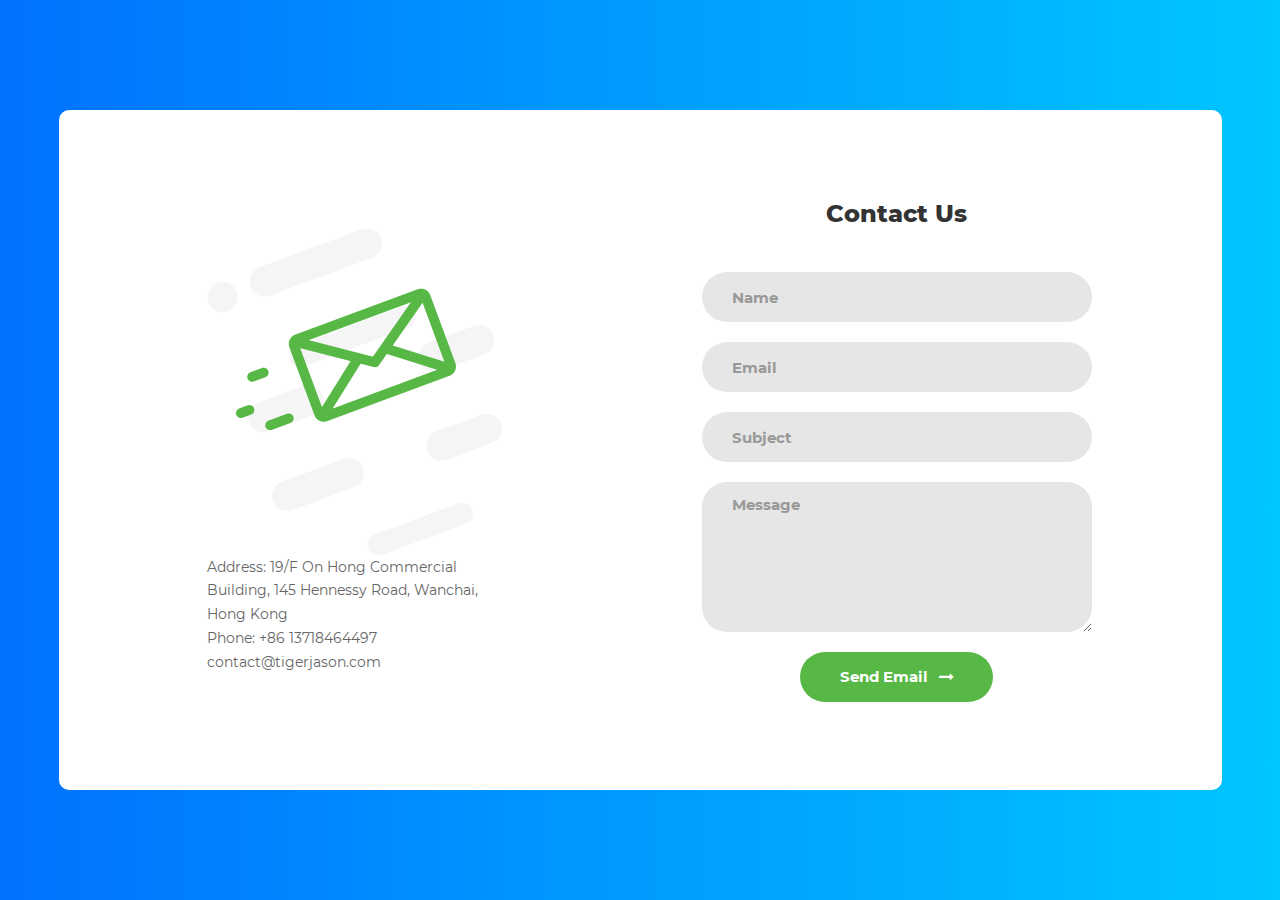
<file: contact.html>
<!DOCTYPE html>
<html lang="en">

<head>
	<title>Contact Us</title>
	<meta charset="UTF-8">
	<meta name="viewport" content="width=device-width, initial-scale=1">

	<link rel="icon" type="image/png" href="images/icons/favicon.ico" />

	<link rel="stylesheet" type="text/css" href="vendor/bootstrap/css/bootstrap.min.css">

	<link rel="stylesheet" type="text/css" href="fonts/font-awesome-4.7.0/css/font-awesome.min.css">

	<link rel="stylesheet" type="text/css" href="vendor/animate/animate.css">

	<link rel="stylesheet" type="text/css" href="vendor/css-hamburgers/hamburgers.min.css">

	<link rel="stylesheet" type="text/css" href="vendor/select2/select2.min.css">

	<link rel="stylesheet" type="text/css" href="css/util.css">
	<link rel="stylesheet" type="text/css" href="css/main.css">

	<meta name="robots" content="noindex, follow">
</head>

<body>
	<div class="contact1">
		<div class="container-contact1">
			<div class="contact1-pic js-tilt" data-tilt>
				<img src="images/img-01.png" alt="IMG">
				<p>Address: 19/F On Hong Commercial Building, 145 Hennessy Road, Wanchai, Hong Kong</p>
				<p>Phone: +86 13718464497</p>
				<p>contact@tigerjason.com</p>
			</div>
			<form action="mailto:contact@tigerjason.com" method="POST" enctype="multipart/form-data" class="contact1-form validate-form">
				<span class="contact1-form-title">
					Contact Us
				</span>
				<div class="wrap-input1 validate-input" data-validate="Name is required">
					<input class="input1" type="text" name="name" placeholder="Name">
					<span class="shadow-input1"></span>
				</div>
				<div class="wrap-input1 validate-input" data-validate="Valid email is required: ex@abc.xyz">
					<input class="input1" type="text" name="email" placeholder="Email">
					<span class="shadow-input1"></span>
				</div>
				<div class="wrap-input1 validate-input" data-validate="Subject is required">
					<input class="input1" type="text" name="subject" placeholder="Subject">
					<span class="shadow-input1"></span>
				</div>
				<div class="wrap-input1 validate-input" data-validate="Message is required">
					<textarea class="input1" name="message" placeholder="Message"></textarea>
					<span class="shadow-input1"></span>
				</div>
				<div class="container-contact1-form-btn">
					<button class="contact1-form-btn">
						<span>
							Send Email
							<i class="fa fa-long-arrow-right" aria-hidden="true"></i>
						</span>
					</button>
				</div>
			</form>
		</div>
	</div>

	<script src="vendor/jquery/jquery-3.2.1.min.js"></script>

	<script src="vendor/bootstrap/js/popper.js"></script>
	<script src="vendor/bootstrap/js/bootstrap.min.js"></script>

	<script src="vendor/select2/select2.min.js"></script>

	<script src="vendor/tilt/tilt.jquery.min.js"></script>
	<script>
		$('.js-tilt').tilt({
			scale: 1.1
		})
	</script>

	<script src="js/main.js"></script>

</body>

</html>
</file>
<file: css/util.css>
.fs-1{font-size:1px}.fs-2{font-size:2px}.fs-3{font-size:3px}.fs-4{font-size:4px}.fs-5{font-size:5px}.fs-6{font-size:6px}.fs-7{font-size:7px}.fs-8{font-size:8px}.fs-9{font-size:9px}.fs-10{font-size:10px}.fs-11{font-size:11px}.fs-12{font-size:12px}.fs-13{font-size:13px}.fs-14{font-size:14px}.fs-15{font-size:15px}.fs-16{font-size:16px}.fs-17{font-size:17px}.fs-18{font-size:18px}.fs-19{font-size:19px}.fs-20{font-size:20px}.fs-21{font-size:21px}.fs-22{font-size:22px}.fs-23{font-size:23px}.fs-24{font-size:24px}.fs-25{font-size:25px}.fs-26{font-size:26px}.fs-27{font-size:27px}.fs-28{font-size:28px}.fs-29{font-size:29px}.fs-30{font-size:30px}.fs-31{font-size:31px}.fs-32{font-size:32px}.fs-33{font-size:33px}.fs-34{font-size:34px}.fs-35{font-size:35px}.fs-36{font-size:36px}.fs-37{font-size:37px}.fs-38{font-size:38px}.fs-39{font-size:39px}.fs-40{font-size:40px}.fs-41{font-size:41px}.fs-42{font-size:42px}.fs-43{font-size:43px}.fs-44{font-size:44px}.fs-45{font-size:45px}.fs-46{font-size:46px}.fs-47{font-size:47px}.fs-48{font-size:48px}.fs-49{font-size:49px}.fs-50{font-size:50px}.fs-51{font-size:51px}.fs-52{font-size:52px}.fs-53{font-size:53px}.fs-54{font-size:54px}.fs-55{font-size:55px}.fs-56{font-size:56px}.fs-57{font-size:57px}.fs-58{font-size:58px}.fs-59{font-size:59px}.fs-60{font-size:60px}.fs-61{font-size:61px}.fs-62{font-size:62px}.fs-63{font-size:63px}.fs-64{font-size:64px}.fs-65{font-size:65px}.fs-66{font-size:66px}.fs-67{font-size:67px}.fs-68{font-size:68px}.fs-69{font-size:69px}.fs-70{font-size:70px}.fs-71{font-size:71px}.fs-72{font-size:72px}.fs-73{font-size:73px}.fs-74{font-size:74px}.fs-75{font-size:75px}.fs-76{font-size:76px}.fs-77{font-size:77px}.fs-78{font-size:78px}.fs-79{font-size:79px}.fs-80{font-size:80px}.fs-81{font-size:81px}.fs-82{font-size:82px}.fs-83{font-size:83px}.fs-84{font-size:84px}.fs-85{font-size:85px}.fs-86{font-size:86px}.fs-87{font-size:87px}.fs-88{font-size:88px}.fs-89{font-size:89px}.fs-90{font-size:90px}.fs-91{font-size:91px}.fs-92{font-size:92px}.fs-93{font-size:93px}.fs-94{font-size:94px}.fs-95{font-size:95px}.fs-96{font-size:96px}.fs-97{font-size:97px}.fs-98{font-size:98px}.fs-99{font-size:99px}.fs-100{font-size:100px}.fs-101{font-size:101px}.fs-102{font-size:102px}.fs-103{font-size:103px}.fs-104{font-size:104px}.fs-105{font-size:105px}.fs-106{font-size:106px}.fs-107{font-size:107px}.fs-108{font-size:108px}.fs-109{font-size:109px}.fs-110{font-size:110px}.fs-111{font-size:111px}.fs-112{font-size:112px}.fs-113{font-size:113px}.fs-114{font-size:114px}.fs-115{font-size:115px}.fs-116{font-size:116px}.fs-117{font-size:117px}.fs-118{font-size:118px}.fs-119{font-size:119px}.fs-120{font-size:120px}.fs-121{font-size:121px}.fs-122{font-size:122px}.fs-123{font-size:123px}.fs-124{font-size:124px}.fs-125{font-size:125px}.fs-126{font-size:126px}.fs-127{font-size:127px}.fs-128{font-size:128px}.fs-129{font-size:129px}.fs-130{font-size:130px}.fs-131{font-size:131px}.fs-132{font-size:132px}.fs-133{font-size:133px}.fs-134{font-size:134px}.fs-135{font-size:135px}.fs-136{font-size:136px}.fs-137{font-size:137px}.fs-138{font-size:138px}.fs-139{font-size:139px}.fs-140{font-size:140px}.fs-141{font-size:141px}.fs-142{font-size:142px}.fs-143{font-size:143px}.fs-144{font-size:144px}.fs-145{font-size:145px}.fs-146{font-size:146px}.fs-147{font-size:147px}.fs-148{font-size:148px}.fs-149{font-size:149px}.fs-150{font-size:150px}.fs-151{font-size:151px}.fs-152{font-size:152px}.fs-153{font-size:153px}.fs-154{font-size:154px}.fs-155{font-size:155px}.fs-156{font-size:156px}.fs-157{font-size:157px}.fs-158{font-size:158px}.fs-159{font-size:159px}.fs-160{font-size:160px}.fs-161{font-size:161px}.fs-162{font-size:162px}.fs-163{font-size:163px}.fs-164{font-size:164px}.fs-165{font-size:165px}.fs-166{font-size:166px}.fs-167{font-size:167px}.fs-168{font-size:168px}.fs-169{font-size:169px}.fs-170{font-size:170px}.fs-171{font-size:171px}.fs-172{font-size:172px}.fs-173{font-size:173px}.fs-174{font-size:174px}.fs-175{font-size:175px}.fs-176{font-size:176px}.fs-177{font-size:177px}.fs-178{font-size:178px}.fs-179{font-size:179px}.fs-180{font-size:180px}.fs-181{font-size:181px}.fs-182{font-size:182px}.fs-183{font-size:183px}.fs-184{font-size:184px}.fs-185{font-size:185px}.fs-186{font-size:186px}.fs-187{font-size:187px}.fs-188{font-size:188px}.fs-189{font-size:189px}.fs-190{font-size:190px}.fs-191{font-size:191px}.fs-192{font-size:192px}.fs-193{font-size:193px}.fs-194{font-size:194px}.fs-195{font-size:195px}.fs-196{font-size:196px}.fs-197{font-size:197px}.fs-198{font-size:198px}.fs-199{font-size:199px}.fs-200{font-size:200px}.p-t-0{padding-top:0}.p-t-1{padding-top:1px}.p-t-2{padding-top:2px}.p-t-3{padding-top:3px}.p-t-4{padding-top:4px}.p-t-5{padding-top:5px}.p-t-6{padding-top:6px}.p-t-7{padding-top:7px}.p-t-8{padding-top:8px}.p-t-9{padding-top:9px}.p-t-10{padding-top:10px}.p-t-11{padding-top:11px}.p-t-12{padding-top:12px}.p-t-13{padding-top:13px}.p-t-14{padding-top:14px}.p-t-15{padding-top:15px}.p-t-16{padding-top:16px}.p-t-17{padding-top:17px}.p-t-18{padding-top:18px}.p-t-19{padding-top:19px}.p-t-20{padding-top:20px}.p-t-21{padding-top:21px}.p-t-22{padding-top:22px}.p-t-23{padding-top:23px}.p-t-24{padding-top:24px}.p-t-25{padding-top:25px}.p-t-26{padding-top:26px}.p-t-27{padding-top:27px}.p-t-28{padding-top:28px}.p-t-29{padding-top:29px}.p-t-30{padding-top:30px}.p-t-31{padding-top:31px}.p-t-32{padding-top:32px}.p-t-33{padding-top:33px}.p-t-34{padding-top:34px}.p-t-35{padding-top:35px}.p-t-36{padding-top:36px}.p-t-37{padding-top:37px}.p-t-38{padding-top:38px}.p-t-39{padding-top:39px}.p-t-40{padding-top:40px}.p-t-41{padding-top:41px}.p-t-42{padding-top:42px}.p-t-43{padding-top:43px}.p-t-44{padding-top:44px}.p-t-45{padding-top:45px}.p-t-46{padding-top:46px}.p-t-47{padding-top:47px}.p-t-48{padding-top:48px}.p-t-49{padding-top:49px}.p-t-50{padding-top:50px}.p-t-51{padding-top:51px}.p-t-52{padding-top:52px}.p-t-53{padding-top:53px}.p-t-54{padding-top:54px}.p-t-55{padding-top:55px}.p-t-56{padding-top:56px}.p-t-57{padding-top:57px}.p-t-58{padding-top:58px}.p-t-59{padding-top:59px}.p-t-60{padding-top:60px}.p-t-61{padding-top:61px}.p-t-62{padding-top:62px}.p-t-63{padding-top:63px}.p-t-64{padding-top:64px}.p-t-65{padding-top:65px}.p-t-66{padding-top:66px}.p-t-67{padding-top:67px}.p-t-68{padding-top:68px}.p-t-69{padding-top:69px}.p-t-70{padding-top:70px}.p-t-71{padding-top:71px}.p-t-72{padding-top:72px}.p-t-73{padding-top:73px}.p-t-74{padding-top:74px}.p-t-75{padding-top:75px}.p-t-76{padding-top:76px}.p-t-77{padding-top:77px}.p-t-78{padding-top:78px}.p-t-79{padding-top:79px}.p-t-80{padding-top:80px}.p-t-81{padding-top:81px}.p-t-82{padding-top:82px}.p-t-83{padding-top:83px}.p-t-84{padding-top:84px}.p-t-85{padding-top:85px}.p-t-86{padding-top:86px}.p-t-87{padding-top:87px}.p-t-88{padding-top:88px}.p-t-89{padding-top:89px}.p-t-90{padding-top:90px}.p-t-91{padding-top:91px}.p-t-92{padding-top:92px}.p-t-93{padding-top:93px}.p-t-94{padding-top:94px}.p-t-95{padding-top:95px}.p-t-96{padding-top:96px}.p-t-97{padding-top:97px}.p-t-98{padding-top:98px}.p-t-99{padding-top:99px}.p-t-100{padding-top:100px}.p-t-101{padding-top:101px}.p-t-102{padding-top:102px}.p-t-103{padding-top:103px}.p-t-104{padding-top:104px}.p-t-105{padding-top:105px}.p-t-106{padding-top:106px}.p-t-107{padding-top:107px}.p-t-108{padding-top:108px}.p-t-109{padding-top:109px}.p-t-110{padding-top:110px}.p-t-111{padding-top:111px}.p-t-112{padding-top:112px}.p-t-113{padding-top:113px}.p-t-114{padding-top:114px}.p-t-115{padding-top:115px}.p-t-116{padding-top:116px}.p-t-117{padding-top:117px}.p-t-118{padding-top:118px}.p-t-119{padding-top:119px}.p-t-120{padding-top:120px}.p-t-121{padding-top:121px}.p-t-122{padding-top:122px}.p-t-123{padding-top:123px}.p-t-124{padding-top:124px}.p-t-125{padding-top:125px}.p-t-126{padding-top:126px}.p-t-127{padding-top:127px}.p-t-128{padding-top:128px}.p-t-129{padding-top:129px}.p-t-130{padding-top:130px}.p-t-131{padding-top:131px}.p-t-132{padding-top:132px}.p-t-133{padding-top:133px}.p-t-134{padding-top:134px}.p-t-135{padding-top:135px}.p-t-136{padding-top:136px}.p-t-137{padding-top:137px}.p-t-138{padding-top:138px}.p-t-139{padding-top:139px}.p-t-140{padding-top:140px}.p-t-141{padding-top:141px}.p-t-142{padding-top:142px}.p-t-143{padding-top:143px}.p-t-144{padding-top:144px}.p-t-145{padding-top:145px}.p-t-146{padding-top:146px}.p-t-147{padding-top:147px}.p-t-148{padding-top:148px}.p-t-149{padding-top:149px}.p-t-150{padding-top:150px}.p-t-151{padding-top:151px}.p-t-152{padding-top:152px}.p-t-153{padding-top:153px}.p-t-154{padding-top:154px}.p-t-155{padding-top:155px}.p-t-156{padding-top:156px}.p-t-157{padding-top:157px}.p-t-158{padding-top:158px}.p-t-159{padding-top:159px}.p-t-160{padding-top:160px}.p-t-161{padding-top:161px}.p-t-162{padding-top:162px}.p-t-163{padding-top:163px}.p-t-164{padding-top:164px}.p-t-165{padding-top:165px}.p-t-166{padding-top:166px}.p-t-167{padding-top:167px}.p-t-168{padding-top:168px}.p-t-169{padding-top:169px}.p-t-170{padding-top:170px}.p-t-171{padding-top:171px}.p-t-172{padding-top:172px}.p-t-173{padding-top:173px}.p-t-174{padding-top:174px}.p-t-175{padding-top:175px}.p-t-176{padding-top:176px}.p-t-177{padding-top:177px}.p-t-178{padding-top:178px}.p-t-179{padding-top:179px}.p-t-180{padding-top:180px}.p-t-181{padding-top:181px}.p-t-182{padding-top:182px}.p-t-183{padding-top:183px}.p-t-184{padding-top:184px}.p-t-185{padding-top:185px}.p-t-186{padding-top:186px}.p-t-187{padding-top:187px}.p-t-188{padding-top:188px}.p-t-189{padding-top:189px}.p-t-190{padding-top:190px}.p-t-191{padding-top:191px}.p-t-192{padding-top:192px}.p-t-193{padding-top:193px}.p-t-194{padding-top:194px}.p-t-195{padding-top:195px}.p-t-196{padding-top:196px}.p-t-197{padding-top:197px}.p-t-198{padding-top:198px}.p-t-199{padding-top:199px}.p-t-200{padding-top:200px}.p-t-201{padding-top:201px}.p-t-202{padding-top:202px}.p-t-203{padding-top:203px}.p-t-204{padding-top:204px}.p-t-205{padding-top:205px}.p-t-206{padding-top:206px}.p-t-207{padding-top:207px}.p-t-208{padding-top:208px}.p-t-209{padding-top:209px}.p-t-210{padding-top:210px}.p-t-211{padding-top:211px}.p-t-212{padding-top:212px}.p-t-213{padding-top:213px}.p-t-214{padding-top:214px}.p-t-215{padding-top:215px}.p-t-216{padding-top:216px}.p-t-217{padding-top:217px}.p-t-218{padding-top:218px}.p-t-219{padding-top:219px}.p-t-220{padding-top:220px}.p-t-221{padding-top:221px}.p-t-222{padding-top:222px}.p-t-223{padding-top:223px}.p-t-224{padding-top:224px}.p-t-225{padding-top:225px}.p-t-226{padding-top:226px}.p-t-227{padding-top:227px}.p-t-228{padding-top:228px}.p-t-229{padding-top:229px}.p-t-230{padding-top:230px}.p-t-231{padding-top:231px}.p-t-232{padding-top:232px}.p-t-233{padding-top:233px}.p-t-234{padding-top:234px}.p-t-235{padding-top:235px}.p-t-236{padding-top:236px}.p-t-237{padding-top:237px}.p-t-238{padding-top:238px}.p-t-239{padding-top:239px}.p-t-240{padding-top:240px}.p-t-241{padding-top:241px}.p-t-242{padding-top:242px}.p-t-243{padding-top:243px}.p-t-244{padding-top:244px}.p-t-245{padding-top:245px}.p-t-246{padding-top:246px}.p-t-247{padding-top:247px}.p-t-248{padding-top:248px}.p-t-249{padding-top:249px}.p-t-250{padding-top:250px}.p-b-0{padding-bottom:0}.p-b-1{padding-bottom:1px}.p-b-2{padding-bottom:2px}.p-b-3{padding-bottom:3px}.p-b-4{padding-bottom:4px}.p-b-5{padding-bottom:5px}.p-b-6{padding-bottom:6px}.p-b-7{padding-bottom:7px}.p-b-8{padding-bottom:8px}.p-b-9{padding-bottom:9px}.p-b-10{padding-bottom:10px}.p-b-11{padding-bottom:11px}.p-b-12{padding-bottom:12px}.p-b-13{padding-bottom:13px}.p-b-14{padding-bottom:14px}.p-b-15{padding-bottom:15px}.p-b-16{padding-bottom:16px}.p-b-17{padding-bottom:17px}.p-b-18{padding-bottom:18px}.p-b-19{padding-bottom:19px}.p-b-20{padding-bottom:20px}.p-b-21{padding-bottom:21px}.p-b-22{padding-bottom:22px}.p-b-23{padding-bottom:23px}.p-b-24{padding-bottom:24px}.p-b-25{padding-bottom:25px}.p-b-26{padding-bottom:26px}.p-b-27{padding-bottom:27px}.p-b-28{padding-bottom:28px}.p-b-29{padding-bottom:29px}.p-b-30{padding-bottom:30px}.p-b-31{padding-bottom:31px}.p-b-32{padding-bottom:32px}.p-b-33{padding-bottom:33px}.p-b-34{padding-bottom:34px}.p-b-35{padding-bottom:35px}.p-b-36{padding-bottom:36px}.p-b-37{padding-bottom:37px}.p-b-38{padding-bottom:38px}.p-b-39{padding-bottom:39px}.p-b-40{padding-bottom:40px}.p-b-41{padding-bottom:41px}.p-b-42{padding-bottom:42px}.p-b-43{padding-bottom:43px}.p-b-44{padding-bottom:44px}.p-b-45{padding-bottom:45px}.p-b-46{padding-bottom:46px}.p-b-47{padding-bottom:47px}.p-b-48{padding-bottom:48px}.p-b-49{padding-bottom:49px}.p-b-50{padding-bottom:50px}.p-b-51{padding-bottom:51px}.p-b-52{padding-bottom:52px}.p-b-53{padding-bottom:53px}.p-b-54{padding-bottom:54px}.p-b-55{padding-bottom:55px}.p-b-56{padding-bottom:56px}.p-b-57{padding-bottom:57px}.p-b-58{padding-bottom:58px}.p-b-59{padding-bottom:59px}.p-b-60{padding-bottom:60px}.p-b-61{padding-bottom:61px}.p-b-62{padding-bottom:62px}.p-b-63{padding-bottom:63px}.p-b-64{padding-bottom:64px}.p-b-65{padding-bottom:65px}.p-b-66{padding-bottom:66px}.p-b-67{padding-bottom:67px}.p-b-68{padding-bottom:68px}.p-b-69{padding-bottom:69px}.p-b-70{padding-bottom:70px}.p-b-71{padding-bottom:71px}.p-b-72{padding-bottom:72px}.p-b-73{padding-bottom:73px}.p-b-74{padding-bottom:74px}.p-b-75{padding-bottom:75px}.p-b-76{padding-bottom:76px}.p-b-77{padding-bottom:77px}.p-b-78{padding-bottom:78px}.p-b-79{padding-bottom:79px}.p-b-80{padding-bottom:80px}.p-b-81{padding-bottom:81px}.p-b-82{padding-bottom:82px}.p-b-83{padding-bottom:83px}.p-b-84{padding-bottom:84px}.p-b-85{padding-bottom:85px}.p-b-86{padding-bottom:86px}.p-b-87{padding-bottom:87px}.p-b-88{padding-bottom:88px}.p-b-89{padding-bottom:89px}.p-b-90{padding-bottom:90px}.p-b-91{padding-bottom:91px}.p-b-92{padding-bottom:92px}.p-b-93{padding-bottom:93px}.p-b-94{padding-bottom:94px}.p-b-95{padding-bottom:95px}.p-b-96{padding-bottom:96px}.p-b-97{padding-bottom:97px}.p-b-98{padding-bottom:98px}.p-b-99{padding-bottom:99px}.p-b-100{padding-bottom:100px}.p-b-101{padding-bottom:101px}.p-b-102{padding-bottom:102px}.p-b-103{padding-bottom:103px}.p-b-104{padding-bottom:104px}.p-b-105{padding-bottom:105px}.p-b-106{padding-bottom:106px}.p-b-107{padding-bottom:107px}.p-b-108{padding-bottom:108px}.p-b-109{padding-bottom:109px}.p-b-110{padding-bottom:110px}.p-b-111{padding-bottom:111px}.p-b-112{padding-bottom:112px}.p-b-113{padding-bottom:113px}.p-b-114{padding-bottom:114px}.p-b-115{padding-bottom:115px}.p-b-116{padding-bottom:116px}.p-b-117{padding-bottom:117px}.p-b-118{padding-bottom:118px}.p-b-119{padding-bottom:119px}.p-b-120{padding-bottom:120px}.p-b-121{padding-bottom:121px}.p-b-122{padding-bottom:122px}.p-b-123{padding-bottom:123px}.p-b-124{padding-bottom:124px}.p-b-125{padding-bottom:125px}.p-b-126{padding-bottom:126px}.p-b-127{padding-bottom:127px}.p-b-128{padding-bottom:128px}.p-b-129{padding-bottom:129px}.p-b-130{padding-bottom:130px}.p-b-131{padding-bottom:131px}.p-b-132{padding-bottom:132px}.p-b-133{padding-bottom:133px}.p-b-134{padding-bottom:134px}.p-b-135{padding-bottom:135px}.p-b-136{padding-bottom:136px}.p-b-137{padding-bottom:137px}.p-b-138{padding-bottom:138px}.p-b-139{padding-bottom:139px}.p-b-140{padding-bottom:140px}.p-b-141{padding-bottom:141px}.p-b-142{padding-bottom:142px}.p-b-143{padding-bottom:143px}.p-b-144{padding-bottom:144px}.p-b-145{padding-bottom:145px}.p-b-146{padding-bottom:146px}.p-b-147{padding-bottom:147px}.p-b-148{padding-bottom:148px}.p-b-149{padding-bottom:149px}.p-b-150{padding-bottom:150px}.p-b-151{padding-bottom:151px}.p-b-152{padding-bottom:152px}.p-b-153{padding-bottom:153px}.p-b-154{padding-bottom:154px}.p-b-155{padding-bottom:155px}.p-b-156{padding-bottom:156px}.p-b-157{padding-bottom:157px}.p-b-158{padding-bottom:158px}.p-b-159{padding-bottom:159px}.p-b-160{padding-bottom:160px}.p-b-161{padding-bottom:161px}.p-b-162{padding-bottom:162px}.p-b-163{padding-bottom:163px}.p-b-164{padding-bottom:164px}.p-b-165{padding-bottom:165px}.p-b-166{padding-bottom:166px}.p-b-167{padding-bottom:167px}.p-b-168{padding-bottom:168px}.p-b-169{padding-bottom:169px}.p-b-170{padding-bottom:170px}.p-b-171{padding-bottom:171px}.p-b-172{padding-bottom:172px}.p-b-173{padding-bottom:173px}.p-b-174{padding-bottom:174px}.p-b-175{padding-bottom:175px}.p-b-176{padding-bottom:176px}.p-b-177{padding-bottom:177px}.p-b-178{padding-bottom:178px}.p-b-179{padding-bottom:179px}.p-b-180{padding-bottom:180px}.p-b-181{padding-bottom:181px}.p-b-182{padding-bottom:182px}.p-b-183{padding-bottom:183px}.p-b-184{padding-bottom:184px}.p-b-185{padding-bottom:185px}.p-b-186{padding-bottom:186px}.p-b-187{padding-bottom:187px}.p-b-188{padding-bottom:188px}.p-b-189{padding-bottom:189px}.p-b-190{padding-bottom:190px}.p-b-191{padding-bottom:191px}.p-b-192{padding-bottom:192px}.p-b-193{padding-bottom:193px}.p-b-194{padding-bottom:194px}.p-b-195{padding-bottom:195px}.p-b-196{padding-bottom:196px}.p-b-197{padding-bottom:197px}.p-b-198{padding-bottom:198px}.p-b-199{padding-bottom:199px}.p-b-200{padding-bottom:200px}.p-b-201{padding-bottom:201px}.p-b-202{padding-bottom:202px}.p-b-203{padding-bottom:203px}.p-b-204{padding-bottom:204px}.p-b-205{padding-bottom:205px}.p-b-206{padding-bottom:206px}.p-b-207{padding-bottom:207px}.p-b-208{padding-bottom:208px}.p-b-209{padding-bottom:209px}.p-b-210{padding-bottom:210px}.p-b-211{padding-bottom:211px}.p-b-212{padding-bottom:212px}.p-b-213{padding-bottom:213px}.p-b-214{padding-bottom:214px}.p-b-215{padding-bottom:215px}.p-b-216{padding-bottom:216px}.p-b-217{padding-bottom:217px}.p-b-218{padding-bottom:218px}.p-b-219{padding-bottom:219px}.p-b-220{padding-bottom:220px}.p-b-221{padding-bottom:221px}.p-b-222{padding-bottom:222px}.p-b-223{padding-bottom:223px}.p-b-224{padding-bottom:224px}.p-b-225{padding-bottom:225px}.p-b-226{padding-bottom:226px}.p-b-227{padding-bottom:227px}.p-b-228{padding-bottom:228px}.p-b-229{padding-bottom:229px}.p-b-230{padding-bottom:230px}.p-b-231{padding-bottom:231px}.p-b-232{padding-bottom:232px}.p-b-233{padding-bottom:233px}.p-b-234{padding-bottom:234px}.p-b-235{padding-bottom:235px}.p-b-236{padding-bottom:236px}.p-b-237{padding-bottom:237px}.p-b-238{padding-bottom:238px}.p-b-239{padding-bottom:239px}.p-b-240{padding-bottom:240px}.p-b-241{padding-bottom:241px}.p-b-242{padding-bottom:242px}.p-b-243{padding-bottom:243px}.p-b-244{padding-bottom:244px}.p-b-245{padding-bottom:245px}.p-b-246{padding-bottom:246px}.p-b-247{padding-bottom:247px}.p-b-248{padding-bottom:248px}.p-b-249{padding-bottom:249px}.p-b-250{padding-bottom:250px}.p-l-0{padding-left:0}.p-l-1{padding-left:1px}.p-l-2{padding-left:2px}.p-l-3{padding-left:3px}.p-l-4{padding-left:4px}.p-l-5{padding-left:5px}.p-l-6{padding-left:6px}.p-l-7{padding-left:7px}.p-l-8{padding-left:8px}.p-l-9{padding-left:9px}.p-l-10{padding-left:10px}.p-l-11{padding-left:11px}.p-l-12{padding-left:12px}.p-l-13{padding-left:13px}.p-l-14{padding-left:14px}.p-l-15{padding-left:15px}.p-l-16{padding-left:16px}.p-l-17{padding-left:17px}.p-l-18{padding-left:18px}.p-l-19{padding-left:19px}.p-l-20{padding-left:20px}.p-l-21{padding-left:21px}.p-l-22{padding-left:22px}.p-l-23{padding-left:23px}.p-l-24{padding-left:24px}.p-l-25{padding-left:25px}.p-l-26{padding-left:26px}.p-l-27{padding-left:27px}.p-l-28{padding-left:28px}.p-l-29{padding-left:29px}.p-l-30{padding-left:30px}.p-l-31{padding-left:31px}.p-l-32{padding-left:32px}.p-l-33{padding-left:33px}.p-l-34{padding-left:34px}.p-l-35{padding-left:35px}.p-l-36{padding-left:36px}.p-l-37{padding-left:37px}.p-l-38{padding-left:38px}.p-l-39{padding-left:39px}.p-l-40{padding-left:40px}.p-l-41{padding-left:41px}.p-l-42{padding-left:42px}.p-l-43{padding-left:43px}.p-l-44{padding-left:44px}.p-l-45{padding-left:45px}.p-l-46{padding-left:46px}.p-l-47{padding-left:47px}.p-l-48{padding-left:48px}.p-l-49{padding-left:49px}.p-l-50{padding-left:50px}.p-l-51{padding-left:51px}.p-l-52{padding-left:52px}.p-l-53{padding-left:53px}.p-l-54{padding-left:54px}.p-l-55{padding-left:55px}.p-l-56{padding-left:56px}.p-l-57{padding-left:57px}.p-l-58{padding-left:58px}.p-l-59{padding-left:59px}.p-l-60{padding-left:60px}.p-l-61{padding-left:61px}.p-l-62{padding-left:62px}.p-l-63{padding-left:63px}.p-l-64{padding-left:64px}.p-l-65{padding-left:65px}.p-l-66{padding-left:66px}.p-l-67{padding-left:67px}.p-l-68{padding-left:68px}.p-l-69{padding-left:69px}.p-l-70{padding-left:70px}.p-l-71{padding-left:71px}.p-l-72{padding-left:72px}.p-l-73{padding-left:73px}.p-l-74{padding-left:74px}.p-l-75{padding-left:75px}.p-l-76{padding-left:76px}.p-l-77{padding-left:77px}.p-l-78{padding-left:78px}.p-l-79{padding-left:79px}.p-l-80{padding-left:80px}.p-l-81{padding-left:81px}.p-l-82{padding-left:82px}.p-l-83{padding-left:83px}.p-l-84{padding-left:84px}.p-l-85{padding-left:85px}.p-l-86{padding-left:86px}.p-l-87{padding-left:87px}.p-l-88{padding-left:88px}.p-l-89{padding-left:89px}.p-l-90{padding-left:90px}.p-l-91{padding-left:91px}.p-l-92{padding-left:92px}.p-l-93{padding-left:93px}.p-l-94{padding-left:94px}.p-l-95{padding-left:95px}.p-l-96{padding-left:96px}.p-l-97{padding-left:97px}.p-l-98{padding-left:98px}.p-l-99{padding-left:99px}.p-l-100{padding-left:100px}.p-l-101{padding-left:101px}.p-l-102{padding-left:102px}.p-l-103{padding-left:103px}.p-l-104{padding-left:104px}.p-l-105{padding-left:105px}.p-l-106{padding-left:106px}.p-l-107{padding-left:107px}.p-l-108{padding-left:108px}.p-l-109{padding-left:109px}.p-l-110{padding-left:110px}.p-l-111{padding-left:111px}.p-l-112{padding-left:112px}.p-l-113{padding-left:113px}.p-l-114{padding-left:114px}.p-l-115{padding-left:115px}.p-l-116{padding-left:116px}.p-l-117{padding-left:117px}.p-l-118{padding-left:118px}.p-l-119{padding-left:119px}.p-l-120{padding-left:120px}.p-l-121{padding-left:121px}.p-l-122{padding-left:122px}.p-l-123{padding-left:123px}.p-l-124{padding-left:124px}.p-l-125{padding-left:125px}.p-l-126{padding-left:126px}.p-l-127{padding-left:127px}.p-l-128{padding-left:128px}.p-l-129{padding-left:129px}.p-l-130{padding-left:130px}.p-l-131{padding-left:131px}.p-l-132{padding-left:132px}.p-l-133{padding-left:133px}.p-l-134{padding-left:134px}.p-l-135{padding-left:135px}.p-l-136{padding-left:136px}.p-l-137{padding-left:137px}.p-l-138{padding-left:138px}.p-l-139{padding-left:139px}.p-l-140{padding-left:140px}.p-l-141{padding-left:141px}.p-l-142{padding-left:142px}.p-l-143{padding-left:143px}.p-l-144{padding-left:144px}.p-l-145{padding-left:145px}.p-l-146{padding-left:146px}.p-l-147{padding-left:147px}.p-l-148{padding-left:148px}.p-l-149{padding-left:149px}.p-l-150{padding-left:150px}.p-l-151{padding-left:151px}.p-l-152{padding-left:152px}.p-l-153{padding-left:153px}.p-l-154{padding-left:154px}.p-l-155{padding-left:155px}.p-l-156{padding-left:156px}.p-l-157{padding-left:157px}.p-l-158{padding-left:158px}.p-l-159{padding-left:159px}.p-l-160{padding-left:160px}.p-l-161{padding-left:161px}.p-l-162{padding-left:162px}.p-l-163{padding-left:163px}.p-l-164{padding-left:164px}.p-l-165{padding-left:165px}.p-l-166{padding-left:166px}.p-l-167{padding-left:167px}.p-l-168{padding-left:168px}.p-l-169{padding-left:169px}.p-l-170{padding-left:170px}.p-l-171{padding-left:171px}.p-l-172{padding-left:172px}.p-l-173{padding-left:173px}.p-l-174{padding-left:174px}.p-l-175{padding-left:175px}.p-l-176{padding-left:176px}.p-l-177{padding-left:177px}.p-l-178{padding-left:178px}.p-l-179{padding-left:179px}.p-l-180{padding-left:180px}.p-l-181{padding-left:181px}.p-l-182{padding-left:182px}.p-l-183{padding-left:183px}.p-l-184{padding-left:184px}.p-l-185{padding-left:185px}.p-l-186{padding-left:186px}.p-l-187{padding-left:187px}.p-l-188{padding-left:188px}.p-l-189{padding-left:189px}.p-l-190{padding-left:190px}.p-l-191{padding-left:191px}.p-l-192{padding-left:192px}.p-l-193{padding-left:193px}.p-l-194{padding-left:194px}.p-l-195{padding-left:195px}.p-l-196{padding-left:196px}.p-l-197{padding-left:197px}.p-l-198{padding-left:198px}.p-l-199{padding-left:199px}.p-l-200{padding-left:200px}.p-l-201{padding-left:201px}.p-l-202{padding-left:202px}.p-l-203{padding-left:203px}.p-l-204{padding-left:204px}.p-l-205{padding-left:205px}.p-l-206{padding-left:206px}.p-l-207{padding-left:207px}.p-l-208{padding-left:208px}.p-l-209{padding-left:209px}.p-l-210{padding-left:210px}.p-l-211{padding-left:211px}.p-l-212{padding-left:212px}.p-l-213{padding-left:213px}.p-l-214{padding-left:214px}.p-l-215{padding-left:215px}.p-l-216{padding-left:216px}.p-l-217{padding-left:217px}.p-l-218{padding-left:218px}.p-l-219{padding-left:219px}.p-l-220{padding-left:220px}.p-l-221{padding-left:221px}.p-l-222{padding-left:222px}.p-l-223{padding-left:223px}.p-l-224{padding-left:224px}.p-l-225{padding-left:225px}.p-l-226{padding-left:226px}.p-l-227{padding-left:227px}.p-l-228{padding-left:228px}.p-l-229{padding-left:229px}.p-l-230{padding-left:230px}.p-l-231{padding-left:231px}.p-l-232{padding-left:232px}.p-l-233{padding-left:233px}.p-l-234{padding-left:234px}.p-l-235{padding-left:235px}.p-l-236{padding-left:236px}.p-l-237{padding-left:237px}.p-l-238{padding-left:238px}.p-l-239{padding-left:239px}.p-l-240{padding-left:240px}.p-l-241{padding-left:241px}.p-l-242{padding-left:242px}.p-l-243{padding-left:243px}.p-l-244{padding-left:244px}.p-l-245{padding-left:245px}.p-l-246{padding-left:246px}.p-l-247{padding-left:247px}.p-l-248{padding-left:248px}.p-l-249{padding-left:249px}.p-l-250{padding-left:250px}.p-r-0{padding-right:0}.p-r-1{padding-right:1px}.p-r-2{padding-right:2px}.p-r-3{padding-right:3px}.p-r-4{padding-right:4px}.p-r-5{padding-right:5px}.p-r-6{padding-right:6px}.p-r-7{padding-right:7px}.p-r-8{padding-right:8px}.p-r-9{padding-right:9px}.p-r-10{padding-right:10px}.p-r-11{padding-right:11px}.p-r-12{padding-right:12px}.p-r-13{padding-right:13px}.p-r-14{padding-right:14px}.p-r-15{padding-right:15px}.p-r-16{padding-right:16px}.p-r-17{padding-right:17px}.p-r-18{padding-right:18px}.p-r-19{padding-right:19px}.p-r-20{padding-right:20px}.p-r-21{padding-right:21px}.p-r-22{padding-right:22px}.p-r-23{padding-right:23px}.p-r-24{padding-right:24px}.p-r-25{padding-right:25px}.p-r-26{padding-right:26px}.p-r-27{padding-right:27px}.p-r-28{padding-right:28px}.p-r-29{padding-right:29px}.p-r-30{padding-right:30px}.p-r-31{padding-right:31px}.p-r-32{padding-right:32px}.p-r-33{padding-right:33px}.p-r-34{padding-right:34px}.p-r-35{padding-right:35px}.p-r-36{padding-right:36px}.p-r-37{padding-right:37px}.p-r-38{padding-right:38px}.p-r-39{padding-right:39px}.p-r-40{padding-right:40px}.p-r-41{padding-right:41px}.p-r-42{padding-right:42px}.p-r-43{padding-right:43px}.p-r-44{padding-right:44px}.p-r-45{padding-right:45px}.p-r-46{padding-right:46px}.p-r-47{padding-right:47px}.p-r-48{padding-right:48px}.p-r-49{padding-right:49px}.p-r-50{padding-right:50px}.p-r-51{padding-right:51px}.p-r-52{padding-right:52px}.p-r-53{padding-right:53px}.p-r-54{padding-right:54px}.p-r-55{padding-right:55px}.p-r-56{padding-right:56px}.p-r-57{padding-right:57px}.p-r-58{padding-right:58px}.p-r-59{padding-right:59px}.p-r-60{padding-right:60px}.p-r-61{padding-right:61px}.p-r-62{padding-right:62px}.p-r-63{padding-right:63px}.p-r-64{padding-right:64px}.p-r-65{padding-right:65px}.p-r-66{padding-right:66px}.p-r-67{padding-right:67px}.p-r-68{padding-right:68px}.p-r-69{padding-right:69px}.p-r-70{padding-right:70px}.p-r-71{padding-right:71px}.p-r-72{padding-right:72px}.p-r-73{padding-right:73px}.p-r-74{padding-right:74px}.p-r-75{padding-right:75px}.p-r-76{padding-right:76px}.p-r-77{padding-right:77px}.p-r-78{padding-right:78px}.p-r-79{padding-right:79px}.p-r-80{padding-right:80px}.p-r-81{padding-right:81px}.p-r-82{padding-right:82px}.p-r-83{padding-right:83px}.p-r-84{padding-right:84px}.p-r-85{padding-right:85px}.p-r-86{padding-right:86px}.p-r-87{padding-right:87px}.p-r-88{padding-right:88px}.p-r-89{padding-right:89px}.p-r-90{padding-right:90px}.p-r-91{padding-right:91px}.p-r-92{padding-right:92px}.p-r-93{padding-right:93px}.p-r-94{padding-right:94px}.p-r-95{padding-right:95px}.p-r-96{padding-right:96px}.p-r-97{padding-right:97px}.p-r-98{padding-right:98px}.p-r-99{padding-right:99px}.p-r-100{padding-right:100px}.p-r-101{padding-right:101px}.p-r-102{padding-right:102px}.p-r-103{padding-right:103px}.p-r-104{padding-right:104px}.p-r-105{padding-right:105px}.p-r-106{padding-right:106px}.p-r-107{padding-right:107px}.p-r-108{padding-right:108px}.p-r-109{padding-right:109px}.p-r-110{padding-right:110px}.p-r-111{padding-right:111px}.p-r-112{padding-right:112px}.p-r-113{padding-right:113px}.p-r-114{padding-right:114px}.p-r-115{padding-right:115px}.p-r-116{padding-right:116px}.p-r-117{padding-right:117px}.p-r-118{padding-right:118px}.p-r-119{padding-right:119px}.p-r-120{padding-right:120px}.p-r-121{padding-right:121px}.p-r-122{padding-right:122px}.p-r-123{padding-right:123px}.p-r-124{padding-right:124px}.p-r-125{padding-right:125px}.p-r-126{padding-right:126px}.p-r-127{padding-right:127px}.p-r-128{padding-right:128px}.p-r-129{padding-right:129px}.p-r-130{padding-right:130px}.p-r-131{padding-right:131px}.p-r-132{padding-right:132px}.p-r-133{padding-right:133px}.p-r-134{padding-right:134px}.p-r-135{padding-right:135px}.p-r-136{padding-right:136px}.p-r-137{padding-right:137px}.p-r-138{padding-right:138px}.p-r-139{padding-right:139px}.p-r-140{padding-right:140px}.p-r-141{padding-right:141px}.p-r-142{padding-right:142px}.p-r-143{padding-right:143px}.p-r-144{padding-right:144px}.p-r-145{padding-right:145px}.p-r-146{padding-right:146px}.p-r-147{padding-right:147px}.p-r-148{padding-right:148px}.p-r-149{padding-right:149px}.p-r-150{padding-right:150px}.p-r-151{padding-right:151px}.p-r-152{padding-right:152px}.p-r-153{padding-right:153px}.p-r-154{padding-right:154px}.p-r-155{padding-right:155px}.p-r-156{padding-right:156px}.p-r-157{padding-right:157px}.p-r-158{padding-right:158px}.p-r-159{padding-right:159px}.p-r-160{padding-right:160px}.p-r-161{padding-right:161px}.p-r-162{padding-right:162px}.p-r-163{padding-right:163px}.p-r-164{padding-right:164px}.p-r-165{padding-right:165px}.p-r-166{padding-right:166px}.p-r-167{padding-right:167px}.p-r-168{padding-right:168px}.p-r-169{padding-right:169px}.p-r-170{padding-right:170px}.p-r-171{padding-right:171px}.p-r-172{padding-right:172px}.p-r-173{padding-right:173px}.p-r-174{padding-right:174px}.p-r-175{padding-right:175px}.p-r-176{padding-right:176px}.p-r-177{padding-right:177px}.p-r-178{padding-right:178px}.p-r-179{padding-right:179px}.p-r-180{padding-right:180px}.p-r-181{padding-right:181px}.p-r-182{padding-right:182px}.p-r-183{padding-right:183px}.p-r-184{padding-right:184px}.p-r-185{padding-right:185px}.p-r-186{padding-right:186px}.p-r-187{padding-right:187px}.p-r-188{padding-right:188px}.p-r-189{padding-right:189px}.p-r-190{padding-right:190px}.p-r-191{padding-right:191px}.p-r-192{padding-right:192px}.p-r-193{padding-right:193px}.p-r-194{padding-right:194px}.p-r-195{padding-right:195px}.p-r-196{padding-right:196px}.p-r-197{padding-right:197px}.p-r-198{padding-right:198px}.p-r-199{padding-right:199px}.p-r-200{padding-right:200px}.p-r-201{padding-right:201px}.p-r-202{padding-right:202px}.p-r-203{padding-right:203px}.p-r-204{padding-right:204px}.p-r-205{padding-right:205px}.p-r-206{padding-right:206px}.p-r-207{padding-right:207px}.p-r-208{padding-right:208px}.p-r-209{padding-right:209px}.p-r-210{padding-right:210px}.p-r-211{padding-right:211px}.p-r-212{padding-right:212px}.p-r-213{padding-right:213px}.p-r-214{padding-right:214px}.p-r-215{padding-right:215px}.p-r-216{padding-right:216px}.p-r-217{padding-right:217px}.p-r-218{padding-right:218px}.p-r-219{padding-right:219px}.p-r-220{padding-right:220px}.p-r-221{padding-right:221px}.p-r-222{padding-right:222px}.p-r-223{padding-right:223px}.p-r-224{padding-right:224px}.p-r-225{padding-right:225px}.p-r-226{padding-right:226px}.p-r-227{padding-right:227px}.p-r-228{padding-right:228px}.p-r-229{padding-right:229px}.p-r-230{padding-right:230px}.p-r-231{padding-right:231px}.p-r-232{padding-right:232px}.p-r-233{padding-right:233px}.p-r-234{padding-right:234px}.p-r-235{padding-right:235px}.p-r-236{padding-right:236px}.p-r-237{padding-right:237px}.p-r-238{padding-right:238px}.p-r-239{padding-right:239px}.p-r-240{padding-right:240px}.p-r-241{padding-right:241px}.p-r-242{padding-right:242px}.p-r-243{padding-right:243px}.p-r-244{padding-right:244px}.p-r-245{padding-right:245px}.p-r-246{padding-right:246px}.p-r-247{padding-right:247px}.p-r-248{padding-right:248px}.p-r-249{padding-right:249px}.p-r-250{padding-right:250px}.m-t-0{margin-top:0}.m-t-1{margin-top:1px}.m-t-2{margin-top:2px}.m-t-3{margin-top:3px}.m-t-4{margin-top:4px}.m-t-5{margin-top:5px}.m-t-6{margin-top:6px}.m-t-7{margin-top:7px}.m-t-8{margin-top:8px}.m-t-9{margin-top:9px}.m-t-10{margin-top:10px}.m-t-11{margin-top:11px}.m-t-12{margin-top:12px}.m-t-13{margin-top:13px}.m-t-14{margin-top:14px}.m-t-15{margin-top:15px}.m-t-16{margin-top:16px}.m-t-17{margin-top:17px}.m-t-18{margin-top:18px}.m-t-19{margin-top:19px}.m-t-20{margin-top:20px}.m-t-21{margin-top:21px}.m-t-22{margin-top:22px}.m-t-23{margin-top:23px}.m-t-24{margin-top:24px}.m-t-25{margin-top:25px}.m-t-26{margin-top:26px}.m-t-27{margin-top:27px}.m-t-28{margin-top:28px}.m-t-29{margin-top:29px}.m-t-30{margin-top:30px}.m-t-31{margin-top:31px}.m-t-32{margin-top:32px}.m-t-33{margin-top:33px}.m-t-34{margin-top:34px}.m-t-35{margin-top:35px}.m-t-36{margin-top:36px}.m-t-37{margin-top:37px}.m-t-38{margin-top:38px}.m-t-39{margin-top:39px}.m-t-40{margin-top:40px}.m-t-41{margin-top:41px}.m-t-42{margin-top:42px}.m-t-43{margin-top:43px}.m-t-44{margin-top:44px}.m-t-45{margin-top:45px}.m-t-46{margin-top:46px}.m-t-47{margin-top:47px}.m-t-48{margin-top:48px}.m-t-49{margin-top:49px}.m-t-50{margin-top:50px}.m-t-51{margin-top:51px}.m-t-52{margin-top:52px}.m-t-53{margin-top:53px}.m-t-54{margin-top:54px}.m-t-55{margin-top:55px}.m-t-56{margin-top:56px}.m-t-57{margin-top:57px}.m-t-58{margin-top:58px}.m-t-59{margin-top:59px}.m-t-60{margin-top:60px}.m-t-61{margin-top:61px}.m-t-62{margin-top:62px}.m-t-63{margin-top:63px}.m-t-64{margin-top:64px}.m-t-65{margin-top:65px}.m-t-66{margin-top:66px}.m-t-67{margin-top:67px}.m-t-68{margin-top:68px}.m-t-69{margin-top:69px}.m-t-70{margin-top:70px}.m-t-71{margin-top:71px}.m-t-72{margin-top:72px}.m-t-73{margin-top:73px}.m-t-74{margin-top:74px}.m-t-75{margin-top:75px}.m-t-76{margin-top:76px}.m-t-77{margin-top:77px}.m-t-78{margin-top:78px}.m-t-79{margin-top:79px}.m-t-80{margin-top:80px}.m-t-81{margin-top:81px}.m-t-82{margin-top:82px}.m-t-83{margin-top:83px}.m-t-84{margin-top:84px}.m-t-85{margin-top:85px}.m-t-86{margin-top:86px}.m-t-87{margin-top:87px}.m-t-88{margin-top:88px}.m-t-89{margin-top:89px}.m-t-90{margin-top:90px}.m-t-91{margin-top:91px}.m-t-92{margin-top:92px}.m-t-93{margin-top:93px}.m-t-94{margin-top:94px}.m-t-95{margin-top:95px}.m-t-96{margin-top:96px}.m-t-97{margin-top:97px}.m-t-98{margin-top:98px}.m-t-99{margin-top:99px}.m-t-100{margin-top:100px}.m-t-101{margin-top:101px}.m-t-102{margin-top:102px}.m-t-103{margin-top:103px}.m-t-104{margin-top:104px}.m-t-105{margin-top:105px}.m-t-106{margin-top:106px}.m-t-107{margin-top:107px}.m-t-108{margin-top:108px}.m-t-109{margin-top:109px}.m-t-110{margin-top:110px}.m-t-111{margin-top:111px}.m-t-112{margin-top:112px}.m-t-113{margin-top:113px}.m-t-114{margin-top:114px}.m-t-115{margin-top:115px}.m-t-116{margin-top:116px}.m-t-117{margin-top:117px}.m-t-118{margin-top:118px}.m-t-119{margin-top:119px}.m-t-120{margin-top:120px}.m-t-121{margin-top:121px}.m-t-122{margin-top:122px}.m-t-123{margin-top:123px}.m-t-124{margin-top:124px}.m-t-125{margin-top:125px}.m-t-126{margin-top:126px}.m-t-127{margin-top:127px}.m-t-128{margin-top:128px}.m-t-129{margin-top:129px}.m-t-130{margin-top:130px}.m-t-131{margin-top:131px}.m-t-132{margin-top:132px}.m-t-133{margin-top:133px}.m-t-134{margin-top:134px}.m-t-135{margin-top:135px}.m-t-136{margin-top:136px}.m-t-137{margin-top:137px}.m-t-138{margin-top:138px}.m-t-139{margin-top:139px}.m-t-140{margin-top:140px}.m-t-141{margin-top:141px}.m-t-142{margin-top:142px}.m-t-143{margin-top:143px}.m-t-144{margin-top:144px}.m-t-145{margin-top:145px}.m-t-146{margin-top:146px}.m-t-147{margin-top:147px}.m-t-148{margin-top:148px}.m-t-149{margin-top:149px}.m-t-150{margin-top:150px}.m-t-151{margin-top:151px}.m-t-152{margin-top:152px}.m-t-153{margin-top:153px}.m-t-154{margin-top:154px}.m-t-155{margin-top:155px}.m-t-156{margin-top:156px}.m-t-157{margin-top:157px}.m-t-158{margin-top:158px}.m-t-159{margin-top:159px}.m-t-160{margin-top:160px}.m-t-161{margin-top:161px}.m-t-162{margin-top:162px}.m-t-163{margin-top:163px}.m-t-164{margin-top:164px}.m-t-165{margin-top:165px}.m-t-166{margin-top:166px}.m-t-167{margin-top:167px}.m-t-168{margin-top:168px}.m-t-169{margin-top:169px}.m-t-170{margin-top:170px}.m-t-171{margin-top:171px}.m-t-172{margin-top:172px}.m-t-173{margin-top:173px}.m-t-174{margin-top:174px}.m-t-175{margin-top:175px}.m-t-176{margin-top:176px}.m-t-177{margin-top:177px}.m-t-178{margin-top:178px}.m-t-179{margin-top:179px}.m-t-180{margin-top:180px}.m-t-181{margin-top:181px}.m-t-182{margin-top:182px}.m-t-183{margin-top:183px}.m-t-184{margin-top:184px}.m-t-185{margin-top:185px}.m-t-186{margin-top:186px}.m-t-187{margin-top:187px}.m-t-188{margin-top:188px}.m-t-189{margin-top:189px}.m-t-190{margin-top:190px}.m-t-191{margin-top:191px}.m-t-192{margin-top:192px}.m-t-193{margin-top:193px}.m-t-194{margin-top:194px}.m-t-195{margin-top:195px}.m-t-196{margin-top:196px}.m-t-197{margin-top:197px}.m-t-198{margin-top:198px}.m-t-199{margin-top:199px}.m-t-200{margin-top:200px}.m-t-201{margin-top:201px}.m-t-202{margin-top:202px}.m-t-203{margin-top:203px}.m-t-204{margin-top:204px}.m-t-205{margin-top:205px}.m-t-206{margin-top:206px}.m-t-207{margin-top:207px}.m-t-208{margin-top:208px}.m-t-209{margin-top:209px}.m-t-210{margin-top:210px}.m-t-211{margin-top:211px}.m-t-212{margin-top:212px}.m-t-213{margin-top:213px}.m-t-214{margin-top:214px}.m-t-215{margin-top:215px}.m-t-216{margin-top:216px}.m-t-217{margin-top:217px}.m-t-218{margin-top:218px}.m-t-219{margin-top:219px}.m-t-220{margin-top:220px}.m-t-221{margin-top:221px}.m-t-222{margin-top:222px}.m-t-223{margin-top:223px}.m-t-224{margin-top:224px}.m-t-225{margin-top:225px}.m-t-226{margin-top:226px}.m-t-227{margin-top:227px}.m-t-228{margin-top:228px}.m-t-229{margin-top:229px}.m-t-230{margin-top:230px}.m-t-231{margin-top:231px}.m-t-232{margin-top:232px}.m-t-233{margin-top:233px}.m-t-234{margin-top:234px}.m-t-235{margin-top:235px}.m-t-236{margin-top:236px}.m-t-237{margin-top:237px}.m-t-238{margin-top:238px}.m-t-239{margin-top:239px}.m-t-240{margin-top:240px}.m-t-241{margin-top:241px}.m-t-242{margin-top:242px}.m-t-243{margin-top:243px}.m-t-244{margin-top:244px}.m-t-245{margin-top:245px}.m-t-246{margin-top:246px}.m-t-247{margin-top:247px}.m-t-248{margin-top:248px}.m-t-249{margin-top:249px}.m-t-250{margin-top:250px}.m-b-0{margin-bottom:0}.m-b-1{margin-bottom:1px}.m-b-2{margin-bottom:2px}.m-b-3{margin-bottom:3px}.m-b-4{margin-bottom:4px}.m-b-5{margin-bottom:5px}.m-b-6{margin-bottom:6px}.m-b-7{margin-bottom:7px}.m-b-8{margin-bottom:8px}.m-b-9{margin-bottom:9px}.m-b-10{margin-bottom:10px}.m-b-11{margin-bottom:11px}.m-b-12{margin-bottom:12px}.m-b-13{margin-bottom:13px}.m-b-14{margin-bottom:14px}.m-b-15{margin-bottom:15px}.m-b-16{margin-bottom:16px}.m-b-17{margin-bottom:17px}.m-b-18{margin-bottom:18px}.m-b-19{margin-bottom:19px}.m-b-20{margin-bottom:20px}.m-b-21{margin-bottom:21px}.m-b-22{margin-bottom:22px}.m-b-23{margin-bottom:23px}.m-b-24{margin-bottom:24px}.m-b-25{margin-bottom:25px}.m-b-26{margin-bottom:26px}.m-b-27{margin-bottom:27px}.m-b-28{margin-bottom:28px}.m-b-29{margin-bottom:29px}.m-b-30{margin-bottom:30px}.m-b-31{margin-bottom:31px}.m-b-32{margin-bottom:32px}.m-b-33{margin-bottom:33px}.m-b-34{margin-bottom:34px}.m-b-35{margin-bottom:35px}.m-b-36{margin-bottom:36px}.m-b-37{margin-bottom:37px}.m-b-38{margin-bottom:38px}.m-b-39{margin-bottom:39px}.m-b-40{margin-bottom:40px}.m-b-41{margin-bottom:41px}.m-b-42{margin-bottom:42px}.m-b-43{margin-bottom:43px}.m-b-44{margin-bottom:44px}.m-b-45{margin-bottom:45px}.m-b-46{margin-bottom:46px}.m-b-47{margin-bottom:47px}.m-b-48{margin-bottom:48px}.m-b-49{margin-bottom:49px}.m-b-50{margin-bottom:50px}.m-b-51{margin-bottom:51px}.m-b-52{margin-bottom:52px}.m-b-53{margin-bottom:53px}.m-b-54{margin-bottom:54px}.m-b-55{margin-bottom:55px}.m-b-56{margin-bottom:56px}.m-b-57{margin-bottom:57px}.m-b-58{margin-bottom:58px}.m-b-59{margin-bottom:59px}.m-b-60{margin-bottom:60px}.m-b-61{margin-bottom:61px}.m-b-62{margin-bottom:62px}.m-b-63{margin-bottom:63px}.m-b-64{margin-bottom:64px}.m-b-65{margin-bottom:65px}.m-b-66{margin-bottom:66px}.m-b-67{margin-bottom:67px}.m-b-68{margin-bottom:68px}.m-b-69{margin-bottom:69px}.m-b-70{margin-bottom:70px}.m-b-71{margin-bottom:71px}.m-b-72{margin-bottom:72px}.m-b-73{margin-bottom:73px}.m-b-74{margin-bottom:74px}.m-b-75{margin-bottom:75px}.m-b-76{margin-bottom:76px}.m-b-77{margin-bottom:77px}.m-b-78{margin-bottom:78px}.m-b-79{margin-bottom:79px}.m-b-80{margin-bottom:80px}.m-b-81{margin-bottom:81px}.m-b-82{margin-bottom:82px}.m-b-83{margin-bottom:83px}.m-b-84{margin-bottom:84px}.m-b-85{margin-bottom:85px}.m-b-86{margin-bottom:86px}.m-b-87{margin-bottom:87px}.m-b-88{margin-bottom:88px}.m-b-89{margin-bottom:89px}.m-b-90{margin-bottom:90px}.m-b-91{margin-bottom:91px}.m-b-92{margin-bottom:92px}.m-b-93{margin-bottom:93px}.m-b-94{margin-bottom:94px}.m-b-95{margin-bottom:95px}.m-b-96{margin-bottom:96px}.m-b-97{margin-bottom:97px}.m-b-98{margin-bottom:98px}.m-b-99{margin-bottom:99px}.m-b-100{margin-bottom:100px}.m-b-101{margin-bottom:101px}.m-b-102{margin-bottom:102px}.m-b-103{margin-bottom:103px}.m-b-104{margin-bottom:104px}.m-b-105{margin-bottom:105px}.m-b-106{margin-bottom:106px}.m-b-107{margin-bottom:107px}.m-b-108{margin-bottom:108px}.m-b-109{margin-bottom:109px}.m-b-110{margin-bottom:110px}.m-b-111{margin-bottom:111px}.m-b-112{margin-bottom:112px}.m-b-113{margin-bottom:113px}.m-b-114{margin-bottom:114px}.m-b-115{margin-bottom:115px}.m-b-116{margin-bottom:116px}.m-b-117{margin-bottom:117px}.m-b-118{margin-bottom:118px}.m-b-119{margin-bottom:119px}.m-b-120{margin-bottom:120px}.m-b-121{margin-bottom:121px}.m-b-122{margin-bottom:122px}.m-b-123{margin-bottom:123px}.m-b-124{margin-bottom:124px}.m-b-125{margin-bottom:125px}.m-b-126{margin-bottom:126px}.m-b-127{margin-bottom:127px}.m-b-128{margin-bottom:128px}.m-b-129{margin-bottom:129px}.m-b-130{margin-bottom:130px}.m-b-131{margin-bottom:131px}.m-b-132{margin-bottom:132px}.m-b-133{margin-bottom:133px}.m-b-134{margin-bottom:134px}.m-b-135{margin-bottom:135px}.m-b-136{margin-bottom:136px}.m-b-137{margin-bottom:137px}.m-b-138{margin-bottom:138px}.m-b-139{margin-bottom:139px}.m-b-140{margin-bottom:140px}.m-b-141{margin-bottom:141px}.m-b-142{margin-bottom:142px}.m-b-143{margin-bottom:143px}.m-b-144{margin-bottom:144px}.m-b-145{margin-bottom:145px}.m-b-146{margin-bottom:146px}.m-b-147{margin-bottom:147px}.m-b-148{margin-bottom:148px}.m-b-149{margin-bottom:149px}.m-b-150{margin-bottom:150px}.m-b-151{margin-bottom:151px}.m-b-152{margin-bottom:152px}.m-b-153{margin-bottom:153px}.m-b-154{margin-bottom:154px}.m-b-155{margin-bottom:155px}.m-b-156{margin-bottom:156px}.m-b-157{margin-bottom:157px}.m-b-158{margin-bottom:158px}.m-b-159{margin-bottom:159px}.m-b-160{margin-bottom:160px}.m-b-161{margin-bottom:161px}.m-b-162{margin-bottom:162px}.m-b-163{margin-bottom:163px}.m-b-164{margin-bottom:164px}.m-b-165{margin-bottom:165px}.m-b-166{margin-bottom:166px}.m-b-167{margin-bottom:167px}.m-b-168{margin-bottom:168px}.m-b-169{margin-bottom:169px}.m-b-170{margin-bottom:170px}.m-b-171{margin-bottom:171px}.m-b-172{margin-bottom:172px}.m-b-173{margin-bottom:173px}.m-b-174{margin-bottom:174px}.m-b-175{margin-bottom:175px}.m-b-176{margin-bottom:176px}.m-b-177{margin-bottom:177px}.m-b-178{margin-bottom:178px}.m-b-179{margin-bottom:179px}.m-b-180{margin-bottom:180px}.m-b-181{margin-bottom:181px}.m-b-182{margin-bottom:182px}.m-b-183{margin-bottom:183px}.m-b-184{margin-bottom:184px}.m-b-185{margin-bottom:185px}.m-b-186{margin-bottom:186px}.m-b-187{margin-bottom:187px}.m-b-188{margin-bottom:188px}.m-b-189{margin-bottom:189px}.m-b-190{margin-bottom:190px}.m-b-191{margin-bottom:191px}.m-b-192{margin-bottom:192px}.m-b-193{margin-bottom:193px}.m-b-194{margin-bottom:194px}.m-b-195{margin-bottom:195px}.m-b-196{margin-bottom:196px}.m-b-197{margin-bottom:197px}.m-b-198{margin-bottom:198px}.m-b-199{margin-bottom:199px}.m-b-200{margin-bottom:200px}.m-b-201{margin-bottom:201px}.m-b-202{margin-bottom:202px}.m-b-203{margin-bottom:203px}.m-b-204{margin-bottom:204px}.m-b-205{margin-bottom:205px}.m-b-206{margin-bottom:206px}.m-b-207{margin-bottom:207px}.m-b-208{margin-bottom:208px}.m-b-209{margin-bottom:209px}.m-b-210{margin-bottom:210px}.m-b-211{margin-bottom:211px}.m-b-212{margin-bottom:212px}.m-b-213{margin-bottom:213px}.m-b-214{margin-bottom:214px}.m-b-215{margin-bottom:215px}.m-b-216{margin-bottom:216px}.m-b-217{margin-bottom:217px}.m-b-218{margin-bottom:218px}.m-b-219{margin-bottom:219px}.m-b-220{margin-bottom:220px}.m-b-221{margin-bottom:221px}.m-b-222{margin-bottom:222px}.m-b-223{margin-bottom:223px}.m-b-224{margin-bottom:224px}.m-b-225{margin-bottom:225px}.m-b-226{margin-bottom:226px}.m-b-227{margin-bottom:227px}.m-b-228{margin-bottom:228px}.m-b-229{margin-bottom:229px}.m-b-230{margin-bottom:230px}.m-b-231{margin-bottom:231px}.m-b-232{margin-bottom:232px}.m-b-233{margin-bottom:233px}.m-b-234{margin-bottom:234px}.m-b-235{margin-bottom:235px}.m-b-236{margin-bottom:236px}.m-b-237{margin-bottom:237px}.m-b-238{margin-bottom:238px}.m-b-239{margin-bottom:239px}.m-b-240{margin-bottom:240px}.m-b-241{margin-bottom:241px}.m-b-242{margin-bottom:242px}.m-b-243{margin-bottom:243px}.m-b-244{margin-bottom:244px}.m-b-245{margin-bottom:245px}.m-b-246{margin-bottom:246px}.m-b-247{margin-bottom:247px}.m-b-248{margin-bottom:248px}.m-b-249{margin-bottom:249px}.m-b-250{margin-bottom:250px}.m-l-0{margin-left:0}.m-l-1{margin-left:1px}.m-l-2{margin-left:2px}.m-l-3{margin-left:3px}.m-l-4{margin-left:4px}.m-l-5{margin-left:5px}.m-l-6{margin-left:6px}.m-l-7{margin-left:7px}.m-l-8{margin-left:8px}.m-l-9{margin-left:9px}.m-l-10{margin-left:10px}.m-l-11{margin-left:11px}.m-l-12{margin-left:12px}.m-l-13{margin-left:13px}.m-l-14{margin-left:14px}.m-l-15{margin-left:15px}.m-l-16{margin-left:16px}.m-l-17{margin-left:17px}.m-l-18{margin-left:18px}.m-l-19{margin-left:19px}.m-l-20{margin-left:20px}.m-l-21{margin-left:21px}.m-l-22{margin-left:22px}.m-l-23{margin-left:23px}.m-l-24{margin-left:24px}.m-l-25{margin-left:25px}.m-l-26{margin-left:26px}.m-l-27{margin-left:27px}.m-l-28{margin-left:28px}.m-l-29{margin-left:29px}.m-l-30{margin-left:30px}.m-l-31{margin-left:31px}.m-l-32{margin-left:32px}.m-l-33{margin-left:33px}.m-l-34{margin-left:34px}.m-l-35{margin-left:35px}.m-l-36{margin-left:36px}.m-l-37{margin-left:37px}.m-l-38{margin-left:38px}.m-l-39{margin-left:39px}.m-l-40{margin-left:40px}.m-l-41{margin-left:41px}.m-l-42{margin-left:42px}.m-l-43{margin-left:43px}.m-l-44{margin-left:44px}.m-l-45{margin-left:45px}.m-l-46{margin-left:46px}.m-l-47{margin-left:47px}.m-l-48{margin-left:48px}.m-l-49{margin-left:49px}.m-l-50{margin-left:50px}.m-l-51{margin-left:51px}.m-l-52{margin-left:52px}.m-l-53{margin-left:53px}.m-l-54{margin-left:54px}.m-l-55{margin-left:55px}.m-l-56{margin-left:56px}.m-l-57{margin-left:57px}.m-l-58{margin-left:58px}.m-l-59{margin-left:59px}.m-l-60{margin-left:60px}.m-l-61{margin-left:61px}.m-l-62{margin-left:62px}.m-l-63{margin-left:63px}.m-l-64{margin-left:64px}.m-l-65{margin-left:65px}.m-l-66{margin-left:66px}.m-l-67{margin-left:67px}.m-l-68{margin-left:68px}.m-l-69{margin-left:69px}.m-l-70{margin-left:70px}.m-l-71{margin-left:71px}.m-l-72{margin-left:72px}.m-l-73{margin-left:73px}.m-l-74{margin-left:74px}.m-l-75{margin-left:75px}.m-l-76{margin-left:76px}.m-l-77{margin-left:77px}.m-l-78{margin-left:78px}.m-l-79{margin-left:79px}.m-l-80{margin-left:80px}.m-l-81{margin-left:81px}.m-l-82{margin-left:82px}.m-l-83{margin-left:83px}.m-l-84{margin-left:84px}.m-l-85{margin-left:85px}.m-l-86{margin-left:86px}.m-l-87{margin-left:87px}.m-l-88{margin-left:88px}.m-l-89{margin-left:89px}.m-l-90{margin-left:90px}.m-l-91{margin-left:91px}.m-l-92{margin-left:92px}.m-l-93{margin-left:93px}.m-l-94{margin-left:94px}.m-l-95{margin-left:95px}.m-l-96{margin-left:96px}.m-l-97{margin-left:97px}.m-l-98{margin-left:98px}.m-l-99{margin-left:99px}.m-l-100{margin-left:100px}.m-l-101{margin-left:101px}.m-l-102{margin-left:102px}.m-l-103{margin-left:103px}.m-l-104{margin-left:104px}.m-l-105{margin-left:105px}.m-l-106{margin-left:106px}.m-l-107{margin-left:107px}.m-l-108{margin-left:108px}.m-l-109{margin-left:109px}.m-l-110{margin-left:110px}.m-l-111{margin-left:111px}.m-l-112{margin-left:112px}.m-l-113{margin-left:113px}.m-l-114{margin-left:114px}.m-l-115{margin-left:115px}.m-l-116{margin-left:116px}.m-l-117{margin-left:117px}.m-l-118{margin-left:118px}.m-l-119{margin-left:119px}.m-l-120{margin-left:120px}.m-l-121{margin-left:121px}.m-l-122{margin-left:122px}.m-l-123{margin-left:123px}.m-l-124{margin-left:124px}.m-l-125{margin-left:125px}.m-l-126{margin-left:126px}.m-l-127{margin-left:127px}.m-l-128{margin-left:128px}.m-l-129{margin-left:129px}.m-l-130{margin-left:130px}.m-l-131{margin-left:131px}.m-l-132{margin-left:132px}.m-l-133{margin-left:133px}.m-l-134{margin-left:134px}.m-l-135{margin-left:135px}.m-l-136{margin-left:136px}.m-l-137{margin-left:137px}.m-l-138{margin-left:138px}.m-l-139{margin-left:139px}.m-l-140{margin-left:140px}.m-l-141{margin-left:141px}.m-l-142{margin-left:142px}.m-l-143{margin-left:143px}.m-l-144{margin-left:144px}.m-l-145{margin-left:145px}.m-l-146{margin-left:146px}.m-l-147{margin-left:147px}.m-l-148{margin-left:148px}.m-l-149{margin-left:149px}.m-l-150{margin-left:150px}.m-l-151{margin-left:151px}.m-l-152{margin-left:152px}.m-l-153{margin-left:153px}.m-l-154{margin-left:154px}.m-l-155{margin-left:155px}.m-l-156{margin-left:156px}.m-l-157{margin-left:157px}.m-l-158{margin-left:158px}.m-l-159{margin-left:159px}.m-l-160{margin-left:160px}.m-l-161{margin-left:161px}.m-l-162{margin-left:162px}.m-l-163{margin-left:163px}.m-l-164{margin-left:164px}.m-l-165{margin-left:165px}.m-l-166{margin-left:166px}.m-l-167{margin-left:167px}.m-l-168{margin-left:168px}.m-l-169{margin-left:169px}.m-l-170{margin-left:170px}.m-l-171{margin-left:171px}.m-l-172{margin-left:172px}.m-l-173{margin-left:173px}.m-l-174{margin-left:174px}.m-l-175{margin-left:175px}.m-l-176{margin-left:176px}.m-l-177{margin-left:177px}.m-l-178{margin-left:178px}.m-l-179{margin-left:179px}.m-l-180{margin-left:180px}.m-l-181{margin-left:181px}.m-l-182{margin-left:182px}.m-l-183{margin-left:183px}.m-l-184{margin-left:184px}.m-l-185{margin-left:185px}.m-l-186{margin-left:186px}.m-l-187{margin-left:187px}.m-l-188{margin-left:188px}.m-l-189{margin-left:189px}.m-l-190{margin-left:190px}.m-l-191{margin-left:191px}.m-l-192{margin-left:192px}.m-l-193{margin-left:193px}.m-l-194{margin-left:194px}.m-l-195{margin-left:195px}.m-l-196{margin-left:196px}.m-l-197{margin-left:197px}.m-l-198{margin-left:198px}.m-l-199{margin-left:199px}.m-l-200{margin-left:200px}.m-l-201{margin-left:201px}.m-l-202{margin-left:202px}.m-l-203{margin-left:203px}.m-l-204{margin-left:204px}.m-l-205{margin-left:205px}.m-l-206{margin-left:206px}.m-l-207{margin-left:207px}.m-l-208{margin-left:208px}.m-l-209{margin-left:209px}.m-l-210{margin-left:210px}.m-l-211{margin-left:211px}.m-l-212{margin-left:212px}.m-l-213{margin-left:213px}.m-l-214{margin-left:214px}.m-l-215{margin-left:215px}.m-l-216{margin-left:216px}.m-l-217{margin-left:217px}.m-l-218{margin-left:218px}.m-l-219{margin-left:219px}.m-l-220{margin-left:220px}.m-l-221{margin-left:221px}.m-l-222{margin-left:222px}.m-l-223{margin-left:223px}.m-l-224{margin-left:224px}.m-l-225{margin-left:225px}.m-l-226{margin-left:226px}.m-l-227{margin-left:227px}.m-l-228{margin-left:228px}.m-l-229{margin-left:229px}.m-l-230{margin-left:230px}.m-l-231{margin-left:231px}.m-l-232{margin-left:232px}.m-l-233{margin-left:233px}.m-l-234{margin-left:234px}.m-l-235{margin-left:235px}.m-l-236{margin-left:236px}.m-l-237{margin-left:237px}.m-l-238{margin-left:238px}.m-l-239{margin-left:239px}.m-l-240{margin-left:240px}.m-l-241{margin-left:241px}.m-l-242{margin-left:242px}.m-l-243{margin-left:243px}.m-l-244{margin-left:244px}.m-l-245{margin-left:245px}.m-l-246{margin-left:246px}.m-l-247{margin-left:247px}.m-l-248{margin-left:248px}.m-l-249{margin-left:249px}.m-l-250{margin-left:250px}.m-r-0{margin-right:0}.m-r-1{margin-right:1px}.m-r-2{margin-right:2px}.m-r-3{margin-right:3px}.m-r-4{margin-right:4px}.m-r-5{margin-right:5px}.m-r-6{margin-right:6px}.m-r-7{margin-right:7px}.m-r-8{margin-right:8px}.m-r-9{margin-right:9px}.m-r-10{margin-right:10px}.m-r-11{margin-right:11px}.m-r-12{margin-right:12px}.m-r-13{margin-right:13px}.m-r-14{margin-right:14px}.m-r-15{margin-right:15px}.m-r-16{margin-right:16px}.m-r-17{margin-right:17px}.m-r-18{margin-right:18px}.m-r-19{margin-right:19px}.m-r-20{margin-right:20px}.m-r-21{margin-right:21px}.m-r-22{margin-right:22px}.m-r-23{margin-right:23px}.m-r-24{margin-right:24px}.m-r-25{margin-right:25px}.m-r-26{margin-right:26px}.m-r-27{margin-right:27px}.m-r-28{margin-right:28px}.m-r-29{margin-right:29px}.m-r-30{margin-right:30px}.m-r-31{margin-right:31px}.m-r-32{margin-right:32px}.m-r-33{margin-right:33px}.m-r-34{margin-right:34px}.m-r-35{margin-right:35px}.m-r-36{margin-right:36px}.m-r-37{margin-right:37px}.m-r-38{margin-right:38px}.m-r-39{margin-right:39px}.m-r-40{margin-right:40px}.m-r-41{margin-right:41px}.m-r-42{margin-right:42px}.m-r-43{margin-right:43px}.m-r-44{margin-right:44px}.m-r-45{margin-right:45px}.m-r-46{margin-right:46px}.m-r-47{margin-right:47px}.m-r-48{margin-right:48px}.m-r-49{margin-right:49px}.m-r-50{margin-right:50px}.m-r-51{margin-right:51px}.m-r-52{margin-right:52px}.m-r-53{margin-right:53px}.m-r-54{margin-right:54px}.m-r-55{margin-right:55px}.m-r-56{margin-right:56px}.m-r-57{margin-right:57px}.m-r-58{margin-right:58px}.m-r-59{margin-right:59px}.m-r-60{margin-right:60px}.m-r-61{margin-right:61px}.m-r-62{margin-right:62px}.m-r-63{margin-right:63px}.m-r-64{margin-right:64px}.m-r-65{margin-right:65px}.m-r-66{margin-right:66px}.m-r-67{margin-right:67px}.m-r-68{margin-right:68px}.m-r-69{margin-right:69px}.m-r-70{margin-right:70px}.m-r-71{margin-right:71px}.m-r-72{margin-right:72px}.m-r-73{margin-right:73px}.m-r-74{margin-right:74px}.m-r-75{margin-right:75px}.m-r-76{margin-right:76px}.m-r-77{margin-right:77px}.m-r-78{margin-right:78px}.m-r-79{margin-right:79px}.m-r-80{margin-right:80px}.m-r-81{margin-right:81px}.m-r-82{margin-right:82px}.m-r-83{margin-right:83px}.m-r-84{margin-right:84px}.m-r-85{margin-right:85px}.m-r-86{margin-right:86px}.m-r-87{margin-right:87px}.m-r-88{margin-right:88px}.m-r-89{margin-right:89px}.m-r-90{margin-right:90px}.m-r-91{margin-right:91px}.m-r-92{margin-right:92px}.m-r-93{margin-right:93px}.m-r-94{margin-right:94px}.m-r-95{margin-right:95px}.m-r-96{margin-right:96px}.m-r-97{margin-right:97px}.m-r-98{margin-right:98px}.m-r-99{margin-right:99px}.m-r-100{margin-right:100px}.m-r-101{margin-right:101px}.m-r-102{margin-right:102px}.m-r-103{margin-right:103px}.m-r-104{margin-right:104px}.m-r-105{margin-right:105px}.m-r-106{margin-right:106px}.m-r-107{margin-right:107px}.m-r-108{margin-right:108px}.m-r-109{margin-right:109px}.m-r-110{margin-right:110px}.m-r-111{margin-right:111px}.m-r-112{margin-right:112px}.m-r-113{margin-right:113px}.m-r-114{margin-right:114px}.m-r-115{margin-right:115px}.m-r-116{margin-right:116px}.m-r-117{margin-right:117px}.m-r-118{margin-right:118px}.m-r-119{margin-right:119px}.m-r-120{margin-right:120px}.m-r-121{margin-right:121px}.m-r-122{margin-right:122px}.m-r-123{margin-right:123px}.m-r-124{margin-right:124px}.m-r-125{margin-right:125px}.m-r-126{margin-right:126px}.m-r-127{margin-right:127px}.m-r-128{margin-right:128px}.m-r-129{margin-right:129px}.m-r-130{margin-right:130px}.m-r-131{margin-right:131px}.m-r-132{margin-right:132px}.m-r-133{margin-right:133px}.m-r-134{margin-right:134px}.m-r-135{margin-right:135px}.m-r-136{margin-right:136px}.m-r-137{margin-right:137px}.m-r-138{margin-right:138px}.m-r-139{margin-right:139px}.m-r-140{margin-right:140px}.m-r-141{margin-right:141px}.m-r-142{margin-right:142px}.m-r-143{margin-right:143px}.m-r-144{margin-right:144px}.m-r-145{margin-right:145px}.m-r-146{margin-right:146px}.m-r-147{margin-right:147px}.m-r-148{margin-right:148px}.m-r-149{margin-right:149px}.m-r-150{margin-right:150px}.m-r-151{margin-right:151px}.m-r-152{margin-right:152px}.m-r-153{margin-right:153px}.m-r-154{margin-right:154px}.m-r-155{margin-right:155px}.m-r-156{margin-right:156px}.m-r-157{margin-right:157px}.m-r-158{margin-right:158px}.m-r-159{margin-right:159px}.m-r-160{margin-right:160px}.m-r-161{margin-right:161px}.m-r-162{margin-right:162px}.m-r-163{margin-right:163px}.m-r-164{margin-right:164px}.m-r-165{margin-right:165px}.m-r-166{margin-right:166px}.m-r-167{margin-right:167px}.m-r-168{margin-right:168px}.m-r-169{margin-right:169px}.m-r-170{margin-right:170px}.m-r-171{margin-right:171px}.m-r-172{margin-right:172px}.m-r-173{margin-right:173px}.m-r-174{margin-right:174px}.m-r-175{margin-right:175px}.m-r-176{margin-right:176px}.m-r-177{margin-right:177px}.m-r-178{margin-right:178px}.m-r-179{margin-right:179px}.m-r-180{margin-right:180px}.m-r-181{margin-right:181px}.m-r-182{margin-right:182px}.m-r-183{margin-right:183px}.m-r-184{margin-right:184px}.m-r-185{margin-right:185px}.m-r-186{margin-right:186px}.m-r-187{margin-right:187px}.m-r-188{margin-right:188px}.m-r-189{margin-right:189px}.m-r-190{margin-right:190px}.m-r-191{margin-right:191px}.m-r-192{margin-right:192px}.m-r-193{margin-right:193px}.m-r-194{margin-right:194px}.m-r-195{margin-right:195px}.m-r-196{margin-right:196px}.m-r-197{margin-right:197px}.m-r-198{margin-right:198px}.m-r-199{margin-right:199px}.m-r-200{margin-right:200px}.m-r-201{margin-right:201px}.m-r-202{margin-right:202px}.m-r-203{margin-right:203px}.m-r-204{margin-right:204px}.m-r-205{margin-right:205px}.m-r-206{margin-right:206px}.m-r-207{margin-right:207px}.m-r-208{margin-right:208px}.m-r-209{margin-right:209px}.m-r-210{margin-right:210px}.m-r-211{margin-right:211px}.m-r-212{margin-right:212px}.m-r-213{margin-right:213px}.m-r-214{margin-right:214px}.m-r-215{margin-right:215px}.m-r-216{margin-right:216px}.m-r-217{margin-right:217px}.m-r-218{margin-right:218px}.m-r-219{margin-right:219px}.m-r-220{margin-right:220px}.m-r-221{margin-right:221px}.m-r-222{margin-right:222px}.m-r-223{margin-right:223px}.m-r-224{margin-right:224px}.m-r-225{margin-right:225px}.m-r-226{margin-right:226px}.m-r-227{margin-right:227px}.m-r-228{margin-right:228px}.m-r-229{margin-right:229px}.m-r-230{margin-right:230px}.m-r-231{margin-right:231px}.m-r-232{margin-right:232px}.m-r-233{margin-right:233px}.m-r-234{margin-right:234px}.m-r-235{margin-right:235px}.m-r-236{margin-right:236px}.m-r-237{margin-right:237px}.m-r-238{margin-right:238px}.m-r-239{margin-right:239px}.m-r-240{margin-right:240px}.m-r-241{margin-right:241px}.m-r-242{margin-right:242px}.m-r-243{margin-right:243px}.m-r-244{margin-right:244px}.m-r-245{margin-right:245px}.m-r-246{margin-right:246px}.m-r-247{margin-right:247px}.m-r-248{margin-right:248px}.m-r-249{margin-right:249px}.m-r-250{margin-right:250px}.m-l-r-auto{margin-left:auto;margin-right:auto}.m-l-auto{margin-left:auto}.m-r-auto{margin-right:auto}.text-white{color:#fff}.text-black{color:#000}.text-hov-white:hover{color:#fff}.text-up{text-transform:uppercase}.text-center{text-align:center}.text-left{text-align:left}.text-right{text-align:right}.text-middle{vertical-align:middle}.lh-1-0{line-height:1}.lh-1-1{line-height:1.1}.lh-1-2{line-height:1.2}.lh-1-3{line-height:1.3}.lh-1-4{line-height:1.4}.lh-1-5{line-height:1.5}.lh-1-6{line-height:1.6}.lh-1-7{line-height:1.7}.lh-1-8{line-height:1.8}.lh-1-9{line-height:1.9}.lh-2-0{line-height:2}.lh-2-1{line-height:2.1}.lh-2-2{line-height:2.2}.lh-2-3{line-height:2.3}.lh-2-4{line-height:2.4}.lh-2-5{line-height:2.5}.lh-2-6{line-height:2.6}.lh-2-7{line-height:2.7}.lh-2-8{line-height:2.8}.lh-2-9{line-height:2.9}.dis-none{display:none}.dis-block{display:block}.dis-inline{display:inline}.dis-inline-block{display:inline-block}.dis-flex{display:-webkit-box;display:-webkit-flex;display:-moz-box;display:-ms-flexbox;display:flex}.pos-relative{position:relative}.pos-absolute{position:absolute}.pos-fixed{position:fixed}.float-l{float:left}.float-r{float:right}.sizefull{width:100%;height:100%}.w-full{width:100%}.h-full{height:100%}.max-w-full{max-width:100%}.max-h-full{max-height:100%}.min-w-full{min-width:100%}.min-h-full{min-height:100%}.top-0{top:0}.bottom-0{bottom:0}.left-0{left:0}.right-0{right:0}.top-auto{top:auto}.bottom-auto{bottom:auto}.left-auto{left:auto}.right-auto{right:auto}.op-0-0{opacity:0}.op-0-1{opacity:.1}.op-0-2{opacity:.2}.op-0-3{opacity:.3}.op-0-4{opacity:.4}.op-0-5{opacity:.5}.op-0-6{opacity:.6}.op-0-7{opacity:.7}.op-0-8{opacity:.8}.op-0-9{opacity:.9}.op-1-0{opacity:1}.bgwhite{background-color:#fff}.bgblack{background-color:#000}.wrap-pic-w img{width:100%}.wrap-pic-max-w img{max-width:100%}.wrap-pic-h img{height:100%}.wrap-pic-max-h img{max-height:100%}.wrap-pic-cir{border-radius:50%;overflow:hidden}.wrap-pic-cir img{width:100%}.hov-pointer:hover{cursor:pointer}.hov-img-zoom{display:block;overflow:hidden}.hov-img-zoom img{width:100%;-webkit-transition:all .6s;-o-transition:all .6s;-moz-transition:all .6s;transition:all .6s}.hov-img-zoom:hover img{-webkit-transform:scale(1.1);-moz-transform:scale(1.1);-ms-transform:scale(1.1);-o-transform:scale(1.1);transform:scale(1.1)}.bo-cir{border-radius:50%}.of-hidden{overflow:hidden}.visible-false{visibility:hidden}.visible-true{visibility:visible}.trans-0-1{-webkit-transition:all .1s;-o-transition:all .1s;-moz-transition:all .1s;transition:all .1s}.trans-0-2{-webkit-transition:all .2s;-o-transition:all .2s;-moz-transition:all .2s;transition:all .2s}.trans-0-3{-webkit-transition:all .3s;-o-transition:all .3s;-moz-transition:all .3s;transition:all .3s}.trans-0-4{-webkit-transition:all .4s;-o-transition:all .4s;-moz-transition:all .4s;transition:all .4s}.trans-0-5{-webkit-transition:all .5s;-o-transition:all .5s;-moz-transition:all .5s;transition:all .5s}.trans-0-6{-webkit-transition:all .6s;-o-transition:all .6s;-moz-transition:all .6s;transition:all .6s}.trans-0-9{-webkit-transition:all .9s;-o-transition:all .9s;-moz-transition:all .9s;transition:all .9s}.trans-1-0{-webkit-transition:all 1s;-o-transition:all 1s;-moz-transition:all 1s;transition:all 1s}.flex-w{display:-webkit-box;display:-webkit-flex;display:-moz-box;display:-ms-flexbox;display:flex;-webkit-flex-wrap:wrap;-moz-flex-wrap:wrap;-ms-flex-wrap:wrap;-o-flex-wrap:wrap;flex-wrap:wrap}.flex-l{display:-webkit-box;display:-webkit-flex;display:-moz-box;display:-ms-flexbox;display:flex;justify-content:flex-start}.flex-r{display:-webkit-box;display:-webkit-flex;display:-moz-box;display:-ms-flexbox;display:flex;justify-content:flex-end}.flex-c{display:-webkit-box;display:-webkit-flex;display:-moz-box;display:-ms-flexbox;display:flex;justify-content:center}.flex-sa{display:-webkit-box;display:-webkit-flex;display:-moz-box;display:-ms-flexbox;display:flex;justify-content:space-around}.flex-sb{display:-webkit-box;display:-webkit-flex;display:-moz-box;display:-ms-flexbox;display:flex;justify-content:space-between}.flex-t{display:-webkit-box;display:-webkit-flex;display:-moz-box;display:-ms-flexbox;display:flex;-ms-align-items:flex-start;align-items:flex-start}.flex-b{display:-webkit-box;display:-webkit-flex;display:-moz-box;display:-ms-flexbox;display:flex;-ms-align-items:flex-end;align-items:flex-end}.flex-m{display:-webkit-box;display:-webkit-flex;display:-moz-box;display:-ms-flexbox;display:flex;-ms-align-items:center;align-items:center}.flex-str{display:-webkit-box;display:-webkit-flex;display:-moz-box;display:-ms-flexbox;display:flex;-ms-align-items:stretch;align-items:stretch}.flex-row{display:-webkit-box;display:-webkit-flex;display:-moz-box;display:-ms-flexbox;display:flex;-webkit-flex-direction:row;-moz-flex-direction:row;-ms-flex-direction:row;-o-flex-direction:row;flex-direction:row}.flex-row-rev{display:-webkit-box;display:-webkit-flex;display:-moz-box;display:-ms-flexbox;display:flex;-webkit-flex-direction:row-reverse;-moz-flex-direction:row-reverse;-ms-flex-direction:row-reverse;-o-flex-direction:row-reverse;flex-direction:row-reverse}.flex-col{display:-webkit-box;display:-webkit-flex;display:-moz-box;display:-ms-flexbox;display:flex;-webkit-flex-direction:column;-moz-flex-direction:column;-ms-flex-direction:column;-o-flex-direction:column;flex-direction:column}.flex-col-rev{display:-webkit-box;display:-webkit-flex;display:-moz-box;display:-ms-flexbox;display:flex;-webkit-flex-direction:column-reverse;-moz-flex-direction:column-reverse;-ms-flex-direction:column-reverse;-o-flex-direction:column-reverse;flex-direction:column-reverse}.flex-c-m{display:-webkit-box;display:-webkit-flex;display:-moz-box;display:-ms-flexbox;display:flex;justify-content:center;-ms-align-items:center;align-items:center}.flex-c-t{display:-webkit-box;display:-webkit-flex;display:-moz-box;display:-ms-flexbox;display:flex;justify-content:center;-ms-align-items:flex-start;align-items:flex-start}.flex-c-b{display:-webkit-box;display:-webkit-flex;display:-moz-box;display:-ms-flexbox;display:flex;justify-content:center;-ms-align-items:flex-end;align-items:flex-end}.flex-c-str{display:-webkit-box;display:-webkit-flex;display:-moz-box;display:-ms-flexbox;display:flex;justify-content:center;-ms-align-items:stretch;align-items:stretch}.flex-l-m{display:-webkit-box;display:-webkit-flex;display:-moz-box;display:-ms-flexbox;display:flex;justify-content:flex-start;-ms-align-items:center;align-items:center}.flex-r-m{display:-webkit-box;display:-webkit-flex;display:-moz-box;display:-ms-flexbox;display:flex;justify-content:flex-end;-ms-align-items:center;align-items:center}.flex-sa-m{display:-webkit-box;display:-webkit-flex;display:-moz-box;display:-ms-flexbox;display:flex;justify-content:space-around;-ms-align-items:center;align-items:center}.flex-sb-m{display:-webkit-box;display:-webkit-flex;display:-moz-box;display:-ms-flexbox;display:flex;justify-content:space-between;-ms-align-items:center;align-items:center}.flex-col-l{display:-webkit-box;display:-webkit-flex;display:-moz-box;display:-ms-flexbox;display:flex;-webkit-flex-direction:column;-moz-flex-direction:column;-ms-flex-direction:column;-o-flex-direction:column;flex-direction:column;-ms-align-items:flex-start;align-items:flex-start}.flex-col-r{display:-webkit-box;display:-webkit-flex;display:-moz-box;display:-ms-flexbox;display:flex;-webkit-flex-direction:column;-moz-flex-direction:column;-ms-flex-direction:column;-o-flex-direction:column;flex-direction:column;-ms-align-items:flex-end;align-items:flex-end}.flex-col-c{display:-webkit-box;display:-webkit-flex;display:-moz-box;display:-ms-flexbox;display:flex;-webkit-flex-direction:column;-moz-flex-direction:column;-ms-flex-direction:column;-o-flex-direction:column;flex-direction:column;-ms-align-items:center;align-items:center}.flex-col-l-m{display:-webkit-box;display:-webkit-flex;display:-moz-box;display:-ms-flexbox;display:flex;-webkit-flex-direction:column;-moz-flex-direction:column;-ms-flex-direction:column;-o-flex-direction:column;flex-direction:column;-ms-align-items:flex-start;align-items:flex-start;justify-content:center}.flex-col-r-m{display:-webkit-box;display:-webkit-flex;display:-moz-box;display:-ms-flexbox;display:flex;-webkit-flex-direction:column;-moz-flex-direction:column;-ms-flex-direction:column;-o-flex-direction:column;flex-direction:column;-ms-align-items:flex-end;align-items:flex-end;justify-content:center}.flex-col-c-m{display:-webkit-box;display:-webkit-flex;display:-moz-box;display:-ms-flexbox;display:flex;-webkit-flex-direction:column;-moz-flex-direction:column;-ms-flex-direction:column;-o-flex-direction:column;flex-direction:column;-ms-align-items:center;align-items:center;justify-content:center}.flex-col-str{display:-webkit-box;display:-webkit-flex;display:-moz-box;display:-ms-flexbox;display:flex;-webkit-flex-direction:column;-moz-flex-direction:column;-ms-flex-direction:column;-o-flex-direction:column;flex-direction:column;-ms-align-items:stretch;align-items:stretch}.flex-col-sb{display:-webkit-box;display:-webkit-flex;display:-moz-box;display:-ms-flexbox;display:flex;-webkit-flex-direction:column;-moz-flex-direction:column;-ms-flex-direction:column;-o-flex-direction:column;flex-direction:column;justify-content:space-between}.flex-col-rev-l{display:-webkit-box;display:-webkit-flex;display:-moz-box;display:-ms-flexbox;display:flex;-webkit-flex-direction:column-reverse;-moz-flex-direction:column-reverse;-ms-flex-direction:column-reverse;-o-flex-direction:column-reverse;flex-direction:column-reverse;-ms-align-items:flex-start;align-items:flex-start}.flex-col-rev-r{display:-webkit-box;display:-webkit-flex;display:-moz-box;display:-ms-flexbox;display:flex;-webkit-flex-direction:column-reverse;-moz-flex-direction:column-reverse;-ms-flex-direction:column-reverse;-o-flex-direction:column-reverse;flex-direction:column-reverse;-ms-align-items:flex-end;align-items:flex-end}.flex-col-rev-c{display:-webkit-box;display:-webkit-flex;display:-moz-box;display:-ms-flexbox;display:flex;-webkit-flex-direction:column-reverse;-moz-flex-direction:column-reverse;-ms-flex-direction:column-reverse;-o-flex-direction:column-reverse;flex-direction:column-reverse;-ms-align-items:center;align-items:center}.flex-col-rev-str{display:-webkit-box;display:-webkit-flex;display:-moz-box;display:-ms-flexbox;display:flex;-webkit-flex-direction:column-reverse;-moz-flex-direction:column-reverse;-ms-flex-direction:column-reverse;-o-flex-direction:column-reverse;flex-direction:column-reverse;-ms-align-items:stretch;align-items:stretch}.ab-c-m{position:absolute;top:50%;left:50%;-webkit-transform:translate(-50%,-50%);-moz-transform:translate(-50%,-50%);-ms-transform:translate(-50%,-50%);-o-transform:translate(-50%,-50%);transform:translate(-50%,-50%)}.ab-c-t{position:absolute;top:0;left:50%;-webkit-transform:translateX(-50%);-moz-transform:translateX(-50%);-ms-transform:translateX(-50%);-o-transform:translateX(-50%);transform:translateX(-50%)}.ab-c-b{position:absolute;bottom:0;left:50%;-webkit-transform:translateX(-50%);-moz-transform:translateX(-50%);-ms-transform:translateX(-50%);-o-transform:translateX(-50%);transform:translateX(-50%)}.ab-l-m{position:absolute;left:0;top:50%;-webkit-transform:translateY(-50%);-moz-transform:translateY(-50%);-ms-transform:translateY(-50%);-o-transform:translateY(-50%);transform:translateY(-50%)}.ab-r-m{position:absolute;right:0;top:50%;-webkit-transform:translateY(-50%);-moz-transform:translateY(-50%);-ms-transform:translateY(-50%);-o-transform:translateY(-50%);transform:translateY(-50%)}.ab-t-l{position:absolute;left:0;top:0}.ab-t-r{position:absolute;right:0;top:0}.ab-b-l{position:absolute;left:0;bottom:0}.ab-b-r{position:absolute;right:0;bottom:0}
</file>
<file: css/main.css>
@font-face{font-family:Montserrat-Regular;src:url(../fonts/montserrat/Montserrat-Regular.ttf)}@font-face{font-family:Montserrat-Bold;src:url(../fonts/montserrat/Montserrat-Bold.ttf)}@font-face{font-family:Montserrat-ExtraBold;src:url(../fonts/montserrat/Montserrat-ExtraBold.ttf)}@font-face{font-family:Montserrat-Medium;src:url(../fonts/montserrat/Montserrat-Medium.ttf)}*{margin:0;padding:0;box-sizing:border-box}body,html{height:100%;font-family:Montserrat-Regular,sans-serif}a{font-family:Montserrat-Regular;font-size:14px;line-height:1.7;color:#666;margin:0;transition:all .4s;-webkit-transition:all .4s;-o-transition:all .4s;-moz-transition:all .4s}a:focus{outline:none!important}a:hover{text-decoration:none;color:#57b846}h1,h2,h3,h4,h5,h6{margin:0}p{font-family:Montserrat-Regular;font-size:14px;line-height:1.7;color:#666;margin:0}ul,li{margin:0;list-style-type:none}input{outline:none;border:none}textarea{outline:none;border:none}textarea:focus,input:focus{border-color:transparent!important}input::-webkit-input-placeholder{color:#999}input:-moz-placeholder{color:#999}input::-moz-placeholder{color:#999}input:-ms-input-placeholder{color:#999}textarea::-webkit-input-placeholder{color:#999}textarea:-moz-placeholder{color:#999}textarea::-moz-placeholder{color:#999}textarea:-ms-input-placeholder{color:#999}button{outline:none!important;border:none;background:0 0}button:hover{cursor:pointer}iframe{border:none!important}.contact1{width:100%;min-height:100%;padding:15px;background:#009bff;background:-webkit-linear-gradient(left,#0072ff,#00c6ff);background:-o-linear-gradient(left,#0072ff,#00c6ff);background:-moz-linear-gradient(left,#0072ff,#00c6ff);background:linear-gradient(left,#0072ff,#00c6ff);display:-webkit-box;display:-webkit-flex;display:-moz-box;display:-ms-flexbox;display:flex;flex-wrap:wrap;justify-content:center;align-items:center}.container-contact1{width:1163px;background:#fff;border-radius:10px;overflow:hidden;display:-webkit-box;display:-webkit-flex;display:-moz-box;display:-ms-flexbox;display:flex;flex-wrap:wrap;justify-content:space-between;align-items:center;padding:90px 130px 88px 148px}.contact1-pic{width:296px}.contact1-pic img{max-width:100%}.contact1-form{width:390px}.contact1-form-title{display:block;font-family:Montserrat-ExtraBold;font-size:24px;color:#333;line-height:1.2;text-align:center;padding-bottom:44px}input.input1{height:50px;border-radius:25px;padding:0 30px}input.input1+.shadow-input1{border-radius:25px}textarea.input1{min-height:150px;border-radius:25px;padding:12px 30px}textarea.input1+.shadow-input1{border-radius:25px}.wrap-input1{position:relative;width:100%;z-index:1;margin-bottom:20px}.input1{display:block;width:100%;background:#e6e6e6;font-family:Montserrat-Bold;font-size:15px;line-height:1.5;color:#666}.shadow-input1{content:'';display:block;position:absolute;bottom:0;left:0;z-index:-1;width:100%;height:100%;box-shadow:0 0;color:rgba(87,184,70,.5)}.input1:focus+.shadow-input1{-webkit-animation:anim-shadow .5s ease-in-out forwards;animation:anim-shadow .5s ease-in-out forwards}@-webkit-keyframes anim-shadow{to{box-shadow:0 0 80px 30px;opacity:0}}@keyframes anim-shadow{to{box-shadow:0 0 80px 30px;opacity:0}}.container-contact1-form-btn{display:-webkit-box;display:-webkit-flex;display:-moz-box;display:-ms-flexbox;display:flex;flex-wrap:wrap;justify-content:center}.contact1-form-btn{min-width:193px;height:50px;border-radius:25px;background:#57b846;font-family:Montserrat-Bold;font-size:15px;line-height:1.5;color:#fff;display:-webkit-box;display:-webkit-flex;display:-moz-box;display:-ms-flexbox;display:flex;justify-content:center;align-items:center;padding:0 25px;-webkit-transition:all .4s;-o-transition:all .4s;-moz-transition:all .4s;transition:all .4s}.contact1-form-btn i{margin-left:7px;-webkit-transition:all .4s;-o-transition:all .4s;-moz-transition:all .4s;transition:all .4s}.contact1-form-btn:hover{background:#333}.contact1-form-btn:hover i{-webkit-transform:translateX(10px);-moz-transform:translateX(10px);-ms-transform:translateX(10px);-o-transform:translateX(10px);transform:translateX(10px)}@media(max-width:1200px){.contact1-pic{width:33.5%}.contact1-form{width:44%}}@media(max-width:992px){.container-contact1{padding:90px 80px 88px 90px}.contact1-pic{width:35%}.contact1-form{width:55%}}@media(max-width:768px){.container-contact1{padding:90px 80px 88px}.contact1-pic{display:none}.contact1-form{width:100%}}@media(max-width:576px){.container-contact1{padding:90px 15px 88px}}.validate-input{position:relative}.alert-validate::before{content:attr(data-validate);position:absolute;max-width:70%;background-color:#fff;border:1px solid #c80000;border-radius:13px;padding:4px 25px 4px 10px;top:50%;-webkit-transform:translateY(-50%);-moz-transform:translateY(-50%);-ms-transform:translateY(-50%);-o-transform:translateY(-50%);transform:translateY(-50%);right:8px;pointer-events:none;font-family:Montserrat-Medium;color:#c80000;font-size:13px;line-height:1.4;text-align:left;visibility:hidden;opacity:0;-webkit-transition:opacity .4s;-o-transition:opacity .4s;-moz-transition:opacity .4s;transition:opacity .4s}.alert-validate::after{content:"\f06a";font-family:FontAwesome;display:block;position:absolute;color:#c80000;font-size:15px;top:50%;-webkit-transform:translateY(-50%);-moz-transform:translateY(-50%);-ms-transform:translateY(-50%);-o-transform:translateY(-50%);transform:translateY(-50%);right:13px}.alert-validate:hover:before{visibility:visible;opacity:1}@media(max-width:992px){.alert-validate::before{visibility:visible;opacity:1}}
</file>
<file: vendor/css-hamburgers/hamburgers.min.css>
/*!
 * Hamburgers
 * @description Tasty CSS-animated hamburgers
 * @author Jonathan Suh @jonsuh
 * @site https://jonsuh.com/hamburgers
 * @link https://github.com/jonsuh/hamburgers
 */.hamburger{font:inherit;display:inline-block;overflow:visible;margin:0;padding:15px;cursor:pointer;transition-timing-function:linear;transition-duration:.15s;transition-property:opacity,filter;text-transform:none;color:inherit;border:0;background-color:transparent}.hamburger:hover{opacity:.7}.hamburger-box{position:relative;display:inline-block;width:40px;height:24px}.hamburger-inner{top:50%;display:block;margin-top:-2px}.hamburger-inner,.hamburger-inner:after,.hamburger-inner:before{position:absolute;width:40px;height:4px;transition-timing-function:ease;transition-duration:.15s;transition-property:transform;border-radius:4px;background-color:#000}.hamburger-inner:after,.hamburger-inner:before{display:block;content:''}.hamburger-inner:before{top:-10px}.hamburger-inner:after{bottom:-10px}.hamburger--3dx .hamburger-box{perspective:80px}.hamburger--3dx .hamburger-inner{transition:transform .2s cubic-bezier(.645,.045,.355,1),background-color 0s cubic-bezier(.645,.045,.355,1) .1s}.hamburger--3dx .hamburger-inner:after,.hamburger--3dx .hamburger-inner:before{transition:transform 0s cubic-bezier(.645,.045,.355,1) .1s}.hamburger--3dx.is-active .hamburger-inner{transform:rotateY(180deg);background-color:transparent}.hamburger--3dx.is-active .hamburger-inner:before{transform:translate3d(0,10px,0) rotate(45deg)}.hamburger--3dx.is-active .hamburger-inner:after{transform:translate3d(0,-10px,0) rotate(-45deg)}.hamburger--3dx-r .hamburger-box{perspective:80px}.hamburger--3dx-r .hamburger-inner{transition:transform .2s cubic-bezier(.645,.045,.355,1),background-color 0s cubic-bezier(.645,.045,.355,1) .1s}.hamburger--3dx-r .hamburger-inner:after,.hamburger--3dx-r .hamburger-inner:before{transition:transform 0s cubic-bezier(.645,.045,.355,1) .1s}.hamburger--3dx-r.is-active .hamburger-inner{transform:rotateY(-180deg);background-color:transparent}.hamburger--3dx-r.is-active .hamburger-inner:before{transform:translate3d(0,10px,0) rotate(45deg)}.hamburger--3dx-r.is-active .hamburger-inner:after{transform:translate3d(0,-10px,0) rotate(-45deg)}.hamburger--3dy .hamburger-box{perspective:80px}.hamburger--3dy .hamburger-inner{transition:transform .2s cubic-bezier(.645,.045,.355,1),background-color 0s cubic-bezier(.645,.045,.355,1) .1s}.hamburger--3dy .hamburger-inner:after,.hamburger--3dy .hamburger-inner:before{transition:transform 0s cubic-bezier(.645,.045,.355,1) .1s}.hamburger--3dy.is-active .hamburger-inner{transform:rotateX(-180deg);background-color:transparent}.hamburger--3dy.is-active .hamburger-inner:before{transform:translate3d(0,10px,0) rotate(45deg)}.hamburger--3dy.is-active .hamburger-inner:after{transform:translate3d(0,-10px,0) rotate(-45deg)}.hamburger--3dy-r .hamburger-box{perspective:80px}.hamburger--3dy-r .hamburger-inner{transition:transform .2s cubic-bezier(.645,.045,.355,1),background-color 0s cubic-bezier(.645,.045,.355,1) .1s}.hamburger--3dy-r .hamburger-inner:after,.hamburger--3dy-r .hamburger-inner:before{transition:transform 0s cubic-bezier(.645,.045,.355,1) .1s}.hamburger--3dy-r.is-active .hamburger-inner{transform:rotateX(180deg);background-color:transparent}.hamburger--3dy-r.is-active .hamburger-inner:before{transform:translate3d(0,10px,0) rotate(45deg)}.hamburger--3dy-r.is-active .hamburger-inner:after{transform:translate3d(0,-10px,0) rotate(-45deg)}.hamburger--arrow.is-active .hamburger-inner:before{transform:translate3d(-8px,0,0) rotate(-45deg) scaleX(.7)}.hamburger--arrow.is-active .hamburger-inner:after{transform:translate3d(-8px,0,0) rotate(45deg) scaleX(.7)}.hamburger--arrow-r.is-active .hamburger-inner:before{transform:translate3d(8px,0,0) rotate(45deg) scaleX(.7)}.hamburger--arrow-r.is-active .hamburger-inner:after{transform:translate3d(8px,0,0) rotate(-45deg) scaleX(.7)}.hamburger--arrowalt .hamburger-inner:before{transition:top .1s ease .15s,transform .15s cubic-bezier(.165,.84,.44,1)}.hamburger--arrowalt .hamburger-inner:after{transition:bottom .1s ease .15s,transform .15s cubic-bezier(.165,.84,.44,1)}.hamburger--arrowalt.is-active .hamburger-inner:before{top:0;transition:top .1s ease,transform .15s cubic-bezier(.895,.03,.685,.22) .1s;transform:translate3d(-8px,-10px,0) rotate(-45deg) scaleX(.7)}.hamburger--arrowalt.is-active .hamburger-inner:after{bottom:0;transition:bottom .1s ease,transform .15s cubic-bezier(.895,.03,.685,.22) .1s;transform:translate3d(-8px,10px,0) rotate(45deg) scaleX(.7)}.hamburger--arrowalt-r .hamburger-inner:before{transition:top .1s ease .15s,transform .15s cubic-bezier(.165,.84,.44,1)}.hamburger--arrowalt-r .hamburger-inner:after{transition:bottom .1s ease .15s,transform .15s cubic-bezier(.165,.84,.44,1)}.hamburger--arrowalt-r.is-active .hamburger-inner:before{top:0;transition:top .1s ease,transform .15s cubic-bezier(.895,.03,.685,.22) .1s;transform:translate3d(8px,-10px,0) rotate(45deg) scaleX(.7)}.hamburger--arrowalt-r.is-active .hamburger-inner:after{bottom:0;transition:bottom .1s ease,transform .15s cubic-bezier(.895,.03,.685,.22) .1s;transform:translate3d(8px,10px,0) rotate(-45deg) scaleX(.7)}.hamburger--boring .hamburger-inner,.hamburger--boring .hamburger-inner:after,.hamburger--boring .hamburger-inner:before{transition-property:none}.hamburger--boring.is-active .hamburger-inner{transform:rotate(45deg)}.hamburger--boring.is-active .hamburger-inner:before{top:0;opacity:0}.hamburger--boring.is-active .hamburger-inner:after{bottom:0;transform:rotate(-90deg)}.hamburger--collapse .hamburger-inner{top:auto;bottom:0;transition-delay:.15s;transition-timing-function:cubic-bezier(.55,.055,.675,.19);transition-duration:.15s}.hamburger--collapse .hamburger-inner:after{top:-20px;transition:top .3s cubic-bezier(.33333,.66667,.66667,1) .3s,opacity .1s linear}.hamburger--collapse .hamburger-inner:before{transition:top .12s cubic-bezier(.33333,.66667,.66667,1) .3s,transform .15s cubic-bezier(.55,.055,.675,.19)}.hamburger--collapse.is-active .hamburger-inner{transition-delay:.32s;transition-timing-function:cubic-bezier(.215,.61,.355,1);transform:translate3d(0,-10px,0) rotate(-45deg)}.hamburger--collapse.is-active .hamburger-inner:after{top:0;transition:top .3s cubic-bezier(.33333,0,.66667,.33333),opacity .1s linear .27s;opacity:0}.hamburger--collapse.is-active .hamburger-inner:before{top:0;transition:top .12s cubic-bezier(.33333,0,.66667,.33333) .18s,transform .15s cubic-bezier(.215,.61,.355,1) .42s;transform:rotate(-90deg)}.hamburger--collapse-r .hamburger-inner{top:auto;bottom:0;transition-delay:.15s;transition-timing-function:cubic-bezier(.55,.055,.675,.19);transition-duration:.15s}.hamburger--collapse-r .hamburger-inner:after{top:-20px;transition:top .3s cubic-bezier(.33333,.66667,.66667,1) .3s,opacity .1s linear}.hamburger--collapse-r .hamburger-inner:before{transition:top .12s cubic-bezier(.33333,.66667,.66667,1) .3s,transform .15s cubic-bezier(.55,.055,.675,.19)}.hamburger--collapse-r.is-active .hamburger-inner{transition-delay:.32s;transition-timing-function:cubic-bezier(.215,.61,.355,1);transform:translate3d(0,-10px,0) rotate(45deg)}.hamburger--collapse-r.is-active .hamburger-inner:after{top:0;transition:top .3s cubic-bezier(.33333,0,.66667,.33333),opacity .1s linear .27s;opacity:0}.hamburger--collapse-r.is-active .hamburger-inner:before{top:0;transition:top .12s cubic-bezier(.33333,0,.66667,.33333) .18s,transform .15s cubic-bezier(.215,.61,.355,1) .42s;transform:rotate(90deg)}.hamburger--elastic .hamburger-inner{top:2px;transition-timing-function:cubic-bezier(.68,-.55,.265,1.55);transition-duration:.4s}.hamburger--elastic .hamburger-inner:before{top:10px;transition:opacity .15s ease .4s}.hamburger--elastic .hamburger-inner:after{top:20px;transition:transform .4s cubic-bezier(.68,-.55,.265,1.55)}.hamburger--elastic.is-active .hamburger-inner{transition-delay:.1s;transform:translate3d(0,10px,0) rotate(135deg)}.hamburger--elastic.is-active .hamburger-inner:before{transition-delay:0s;opacity:0}.hamburger--elastic.is-active .hamburger-inner:after{transition-delay:.1s;transform:translate3d(0,-20px,0) rotate(-270deg)}.hamburger--elastic-r .hamburger-inner{top:2px;transition-timing-function:cubic-bezier(.68,-.55,.265,1.55);transition-duration:.4s}.hamburger--elastic-r .hamburger-inner:before{top:10px;transition:opacity .15s ease .4s}.hamburger--elastic-r .hamburger-inner:after{top:20px;transition:transform .4s cubic-bezier(.68,-.55,.265,1.55)}.hamburger--elastic-r.is-active .hamburger-inner{transition-delay:.1s;transform:translate3d(0,10px,0) rotate(-135deg)}.hamburger--elastic-r.is-active .hamburger-inner:before{transition-delay:0s;opacity:0}.hamburger--elastic-r.is-active .hamburger-inner:after{transition-delay:.1s;transform:translate3d(0,-20px,0) rotate(270deg)}.hamburger--emphatic{overflow:hidden}.hamburger--emphatic .hamburger-inner{transition:background-color .2s ease-in .25s}.hamburger--emphatic .hamburger-inner:before{left:0;transition:transform .2s cubic-bezier(.6,.04,.98,.335),top .05s linear .2s,left .2s ease-in .25s}.hamburger--emphatic .hamburger-inner:after{top:10px;right:0;transition:transform .2s cubic-bezier(.6,.04,.98,.335),top .05s linear .2s,right .2s ease-in .25s}.hamburger--emphatic.is-active .hamburger-inner{transition-delay:0s;transition-timing-function:ease-out;background-color:transparent}.hamburger--emphatic.is-active .hamburger-inner:before{top:-80px;left:-80px;transition:left .2s ease-out,top .05s linear .2s,transform .2s cubic-bezier(.075,.82,.165,1) .25s;transform:translate3d(80px,80px,0) rotate(45deg)}.hamburger--emphatic.is-active .hamburger-inner:after{top:-80px;right:-80px;transition:right .2s ease-out,top .05s linear .2s,transform .2s cubic-bezier(.075,.82,.165,1) .25s;transform:translate3d(-80px,80px,0) rotate(-45deg)}.hamburger--emphatic-r{overflow:hidden}.hamburger--emphatic-r .hamburger-inner{transition:background-color .2s ease-in .25s}.hamburger--emphatic-r .hamburger-inner:before{left:0;transition:transform .2s cubic-bezier(.6,.04,.98,.335),top .05s linear .2s,left .2s ease-in .25s}.hamburger--emphatic-r .hamburger-inner:after{top:10px;right:0;transition:transform .2s cubic-bezier(.6,.04,.98,.335),top .05s linear .2s,right .2s ease-in .25s}.hamburger--emphatic-r.is-active .hamburger-inner{transition-delay:0s;transition-timing-function:ease-out;background-color:transparent}.hamburger--emphatic-r.is-active .hamburger-inner:before{top:80px;left:-80px;transition:left .2s ease-out,top .05s linear .2s,transform .2s cubic-bezier(.075,.82,.165,1) .25s;transform:translate3d(80px,-80px,0) rotate(-45deg)}.hamburger--emphatic-r.is-active .hamburger-inner:after{top:80px;right:-80px;transition:right .2s ease-out,top .05s linear .2s,transform .2s cubic-bezier(.075,.82,.165,1) .25s;transform:translate3d(-80px,-80px,0) rotate(45deg)}.hamburger--slider .hamburger-inner{top:2px}.hamburger--slider .hamburger-inner:before{top:10px;transition-timing-function:ease;transition-duration:.2s;transition-property:transform,opacity}.hamburger--slider .hamburger-inner:after{top:20px}.hamburger--slider.is-active .hamburger-inner{transform:translate3d(0,10px,0) rotate(45deg)}.hamburger--slider.is-active .hamburger-inner:before{transform:rotate(-45deg) translate3d(-5.71429px,-6px,0);opacity:0}.hamburger--slider.is-active .hamburger-inner:after{transform:translate3d(0,-20px,0) rotate(-90deg)}.hamburger--slider-r .hamburger-inner{top:2px}.hamburger--slider-r .hamburger-inner:before{top:10px;transition-timing-function:ease;transition-duration:.2s;transition-property:transform,opacity}.hamburger--slider-r .hamburger-inner:after{top:20px}.hamburger--slider-r.is-active .hamburger-inner{transform:translate3d(0,10px,0) rotate(-45deg)}.hamburger--slider-r.is-active .hamburger-inner:before{transform:rotate(45deg) translate3d(5.71429px,-6px,0);opacity:0}.hamburger--slider-r.is-active .hamburger-inner:after{transform:translate3d(0,-20px,0) rotate(90deg)}.hamburger--spring .hamburger-inner{top:2px;transition:background-color 0s linear .15s}.hamburger--spring .hamburger-inner:before{top:10px;transition:top .12s cubic-bezier(.33333,.66667,.66667,1) .3s,transform .15s cubic-bezier(.55,.055,.675,.19)}.hamburger--spring .hamburger-inner:after{top:20px;transition:top .3s cubic-bezier(.33333,.66667,.66667,1) .3s,transform .15s cubic-bezier(.55,.055,.675,.19)}.hamburger--spring.is-active .hamburger-inner{transition-delay:.32s;background-color:transparent}.hamburger--spring.is-active .hamburger-inner:before{top:0;transition:top .12s cubic-bezier(.33333,0,.66667,.33333) .18s,transform .15s cubic-bezier(.215,.61,.355,1) .32s;transform:translate3d(0,10px,0) rotate(45deg)}.hamburger--spring.is-active .hamburger-inner:after{top:0;transition:top .3s cubic-bezier(.33333,0,.66667,.33333),transform .15s cubic-bezier(.215,.61,.355,1) .32s;transform:translate3d(0,10px,0) rotate(-45deg)}.hamburger--spring-r .hamburger-inner{top:auto;bottom:0;transition-delay:0s;transition-timing-function:cubic-bezier(.55,.055,.675,.19);transition-duration:.15s}.hamburger--spring-r .hamburger-inner:after{top:-20px;transition:top .3s cubic-bezier(.33333,.66667,.66667,1) .3s,opacity 0s linear}.hamburger--spring-r .hamburger-inner:before{transition:top .12s cubic-bezier(.33333,.66667,.66667,1) .3s,transform .15s cubic-bezier(.55,.055,.675,.19)}.hamburger--spring-r.is-active .hamburger-inner{transition-delay:.32s;transition-timing-function:cubic-bezier(.215,.61,.355,1);transform:translate3d(0,-10px,0) rotate(-45deg)}.hamburger--spring-r.is-active .hamburger-inner:after{top:0;transition:top .3s cubic-bezier(.33333,0,.66667,.33333),opacity 0s linear .32s;opacity:0}.hamburger--spring-r.is-active .hamburger-inner:before{top:0;transition:top .12s cubic-bezier(.33333,0,.66667,.33333) .18s,transform .15s cubic-bezier(.215,.61,.355,1) .32s;transform:rotate(90deg)}.hamburger--stand .hamburger-inner{transition:transform .1s cubic-bezier(.55,.055,.675,.19) .22s,background-color 0s linear .1s}.hamburger--stand .hamburger-inner:before{transition:top .1s ease-in .1s,transform .1s cubic-bezier(.55,.055,.675,.19) 0s}.hamburger--stand .hamburger-inner:after{transition:bottom .1s ease-in .1s,transform .1s cubic-bezier(.55,.055,.675,.19) 0s}.hamburger--stand.is-active .hamburger-inner{transition:transform .1s cubic-bezier(.215,.61,.355,1) 0s,background-color 0s linear .22s;transform:rotate(90deg);background-color:transparent}.hamburger--stand.is-active .hamburger-inner:before{top:0;transition:top .1s ease-out .12s,transform .1s cubic-bezier(.215,.61,.355,1) .22s;transform:rotate(-45deg)}.hamburger--stand.is-active .hamburger-inner:after{bottom:0;transition:bottom .1s ease-out .12s,transform .1s cubic-bezier(.215,.61,.355,1) .22s;transform:rotate(45deg)}.hamburger--stand-r .hamburger-inner{transition:transform .1s cubic-bezier(.55,.055,.675,.19) .22s,background-color 0s linear .1s}.hamburger--stand-r .hamburger-inner:before{transition:top .1s ease-in .1s,transform .1s cubic-bezier(.55,.055,.675,.19) 0s}.hamburger--stand-r .hamburger-inner:after{transition:bottom .1s ease-in .1s,transform .1s cubic-bezier(.55,.055,.675,.19) 0s}.hamburger--stand-r.is-active .hamburger-inner{transition:transform .1s cubic-bezier(.215,.61,.355,1) 0s,background-color 0s linear .22s;transform:rotate(-90deg);background-color:transparent}.hamburger--stand-r.is-active .hamburger-inner:before{top:0;transition:top .1s ease-out .12s,transform .1s cubic-bezier(.215,.61,.355,1) .22s;transform:rotate(-45deg)}.hamburger--stand-r.is-active .hamburger-inner:after{bottom:0;transition:bottom .1s ease-out .12s,transform .1s cubic-bezier(.215,.61,.355,1) .22s;transform:rotate(45deg)}.hamburger--spin .hamburger-inner{transition-timing-function:cubic-bezier(.55,.055,.675,.19);transition-duration:.3s}.hamburger--spin .hamburger-inner:before{transition:top .1s ease-in .34s,opacity .1s ease-in}.hamburger--spin .hamburger-inner:after{transition:bottom .1s ease-in .34s,transform .3s cubic-bezier(.55,.055,.675,.19)}.hamburger--spin.is-active .hamburger-inner{transition-delay:.14s;transition-timing-function:cubic-bezier(.215,.61,.355,1);transform:rotate(225deg)}.hamburger--spin.is-active .hamburger-inner:before{top:0;transition:top .1s ease-out,opacity .1s ease-out .14s;opacity:0}.hamburger--spin.is-active .hamburger-inner:after{bottom:0;transition:bottom .1s ease-out,transform .3s cubic-bezier(.215,.61,.355,1) .14s;transform:rotate(-90deg)}.hamburger--spin-r .hamburger-inner{transition-timing-function:cubic-bezier(.55,.055,.675,.19);transition-duration:.3s}.hamburger--spin-r .hamburger-inner:before{transition:top .1s ease-in .34s,opacity .1s ease-in}.hamburger--spin-r .hamburger-inner:after{transition:bottom .1s ease-in .34s,transform .3s cubic-bezier(.55,.055,.675,.19)}.hamburger--spin-r.is-active .hamburger-inner{transition-delay:.14s;transition-timing-function:cubic-bezier(.215,.61,.355,1);transform:rotate(-225deg)}.hamburger--spin-r.is-active .hamburger-inner:before{top:0;transition:top .1s ease-out,opacity .1s ease-out .14s;opacity:0}.hamburger--spin-r.is-active .hamburger-inner:after{bottom:0;transition:bottom .1s ease-out,transform .3s cubic-bezier(.215,.61,.355,1) .14s;transform:rotate(90deg)}.hamburger--squeeze .hamburger-inner{transition-timing-function:cubic-bezier(.55,.055,.675,.19);transition-duration:.1s}.hamburger--squeeze .hamburger-inner:before{transition:top .1s ease .14s,opacity .1s ease}.hamburger--squeeze .hamburger-inner:after{transition:bottom .1s ease .14s,transform .1s cubic-bezier(.55,.055,.675,.19)}.hamburger--squeeze.is-active .hamburger-inner{transition-delay:.14s;transition-timing-function:cubic-bezier(.215,.61,.355,1);transform:rotate(45deg)}.hamburger--squeeze.is-active .hamburger-inner:before{top:0;transition:top .1s ease,opacity .1s ease .14s;opacity:0}.hamburger--squeeze.is-active .hamburger-inner:after{bottom:0;transition:bottom .1s ease,transform .1s cubic-bezier(.215,.61,.355,1) .14s;transform:rotate(-90deg)}.hamburger--vortex .hamburger-inner{transition-timing-function:cubic-bezier(.19,1,.22,1);transition-duration:.3s}.hamburger--vortex .hamburger-inner:after,.hamburger--vortex .hamburger-inner:before{transition-delay:.1s;transition-timing-function:linear;transition-duration:0s}.hamburger--vortex .hamburger-inner:before{transition-property:top,opacity}.hamburger--vortex .hamburger-inner:after{transition-property:bottom,transform}.hamburger--vortex.is-active .hamburger-inner{transition-timing-function:cubic-bezier(.19,1,.22,1);transform:rotate(765deg)}.hamburger--vortex.is-active .hamburger-inner:after,.hamburger--vortex.is-active .hamburger-inner:before{transition-delay:0s}.hamburger--vortex.is-active .hamburger-inner:before{top:0;opacity:0}.hamburger--vortex.is-active .hamburger-inner:after{bottom:0;transform:rotate(90deg)}.hamburger--vortex-r .hamburger-inner{transition-timing-function:cubic-bezier(.19,1,.22,1);transition-duration:.3s}.hamburger--vortex-r .hamburger-inner:after,.hamburger--vortex-r .hamburger-inner:before{transition-delay:.1s;transition-timing-function:linear;transition-duration:0s}.hamburger--vortex-r .hamburger-inner:before{transition-property:top,opacity}.hamburger--vortex-r .hamburger-inner:after{transition-property:bottom,transform}.hamburger--vortex-r.is-active .hamburger-inner{transition-timing-function:cubic-bezier(.19,1,.22,1);transform:rotate(-765deg)}.hamburger--vortex-r.is-active .hamburger-inner:after,.hamburger--vortex-r.is-active .hamburger-inner:before{transition-delay:0s}.hamburger--vortex-r.is-active .hamburger-inner:before{top:0;opacity:0}.hamburger--vortex-r.is-active .hamburger-inner:after{bottom:0;transform:rotate(-90deg)}
</file>
